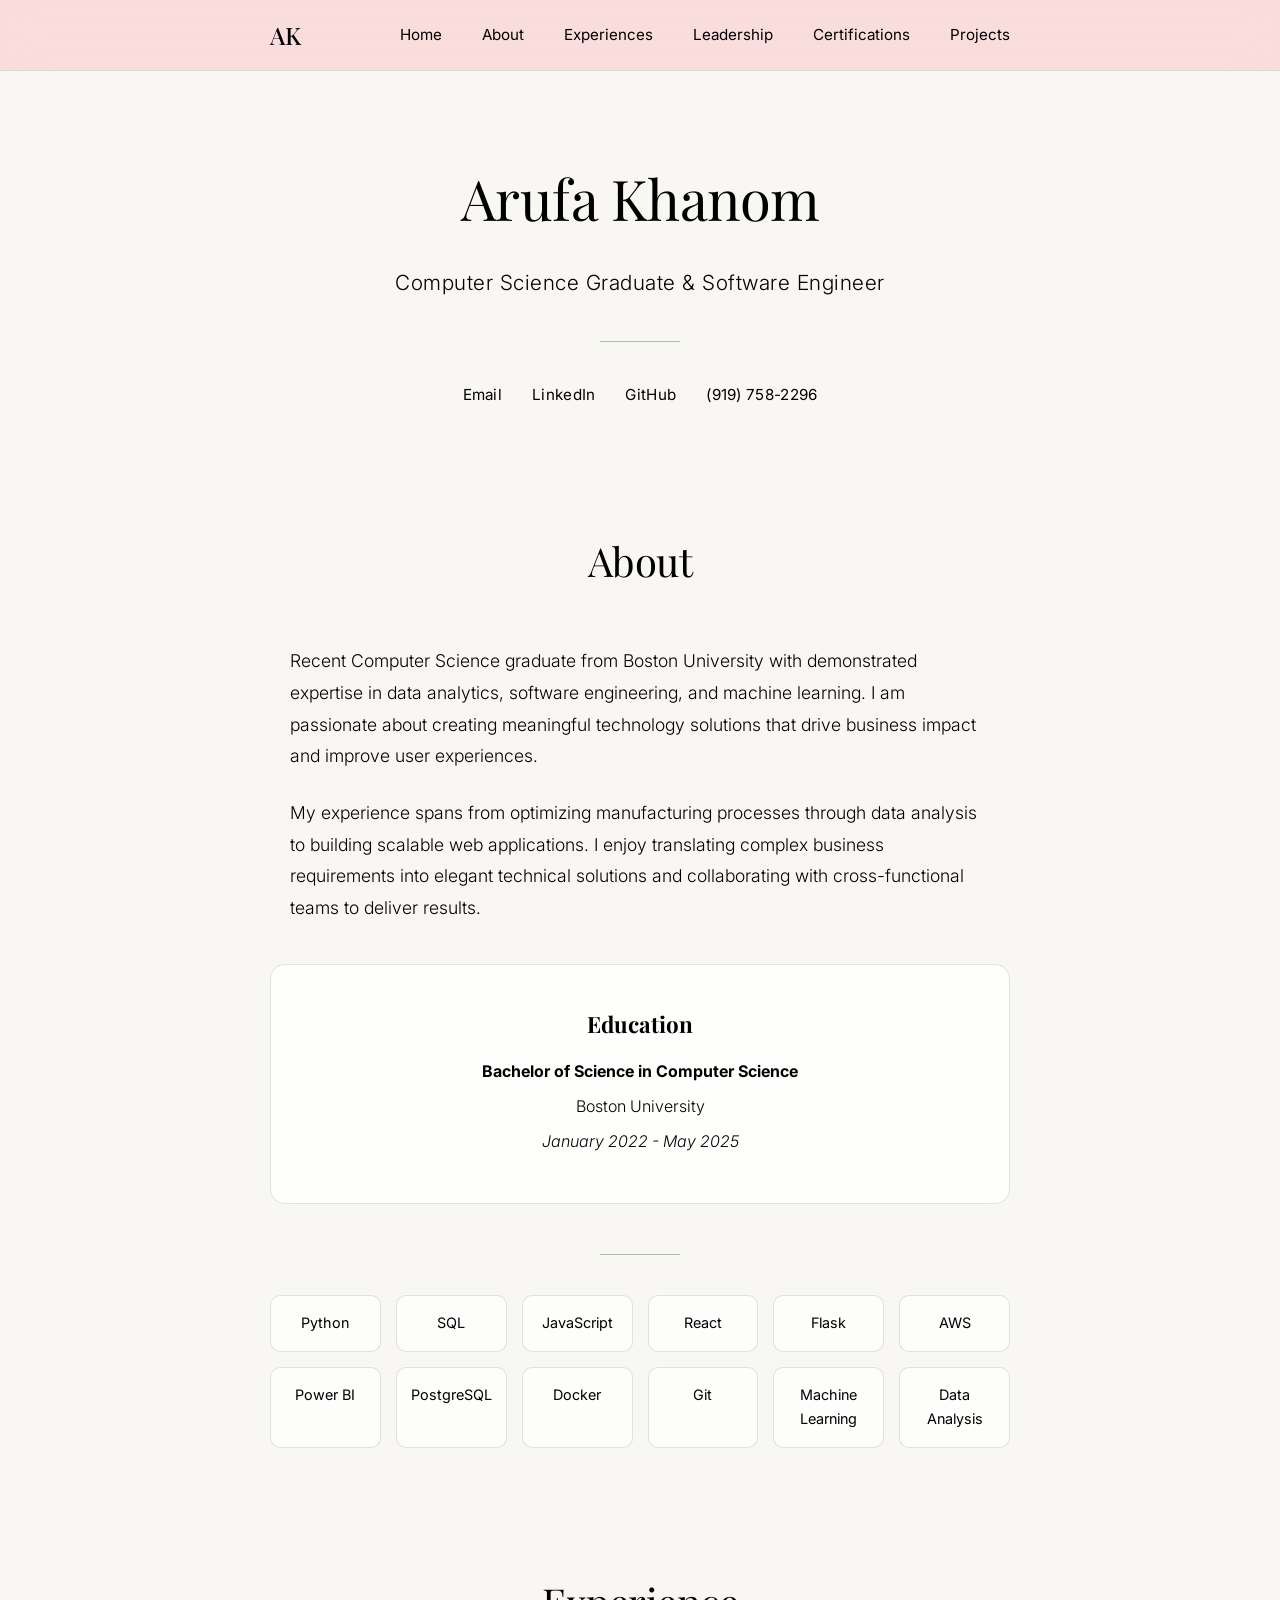
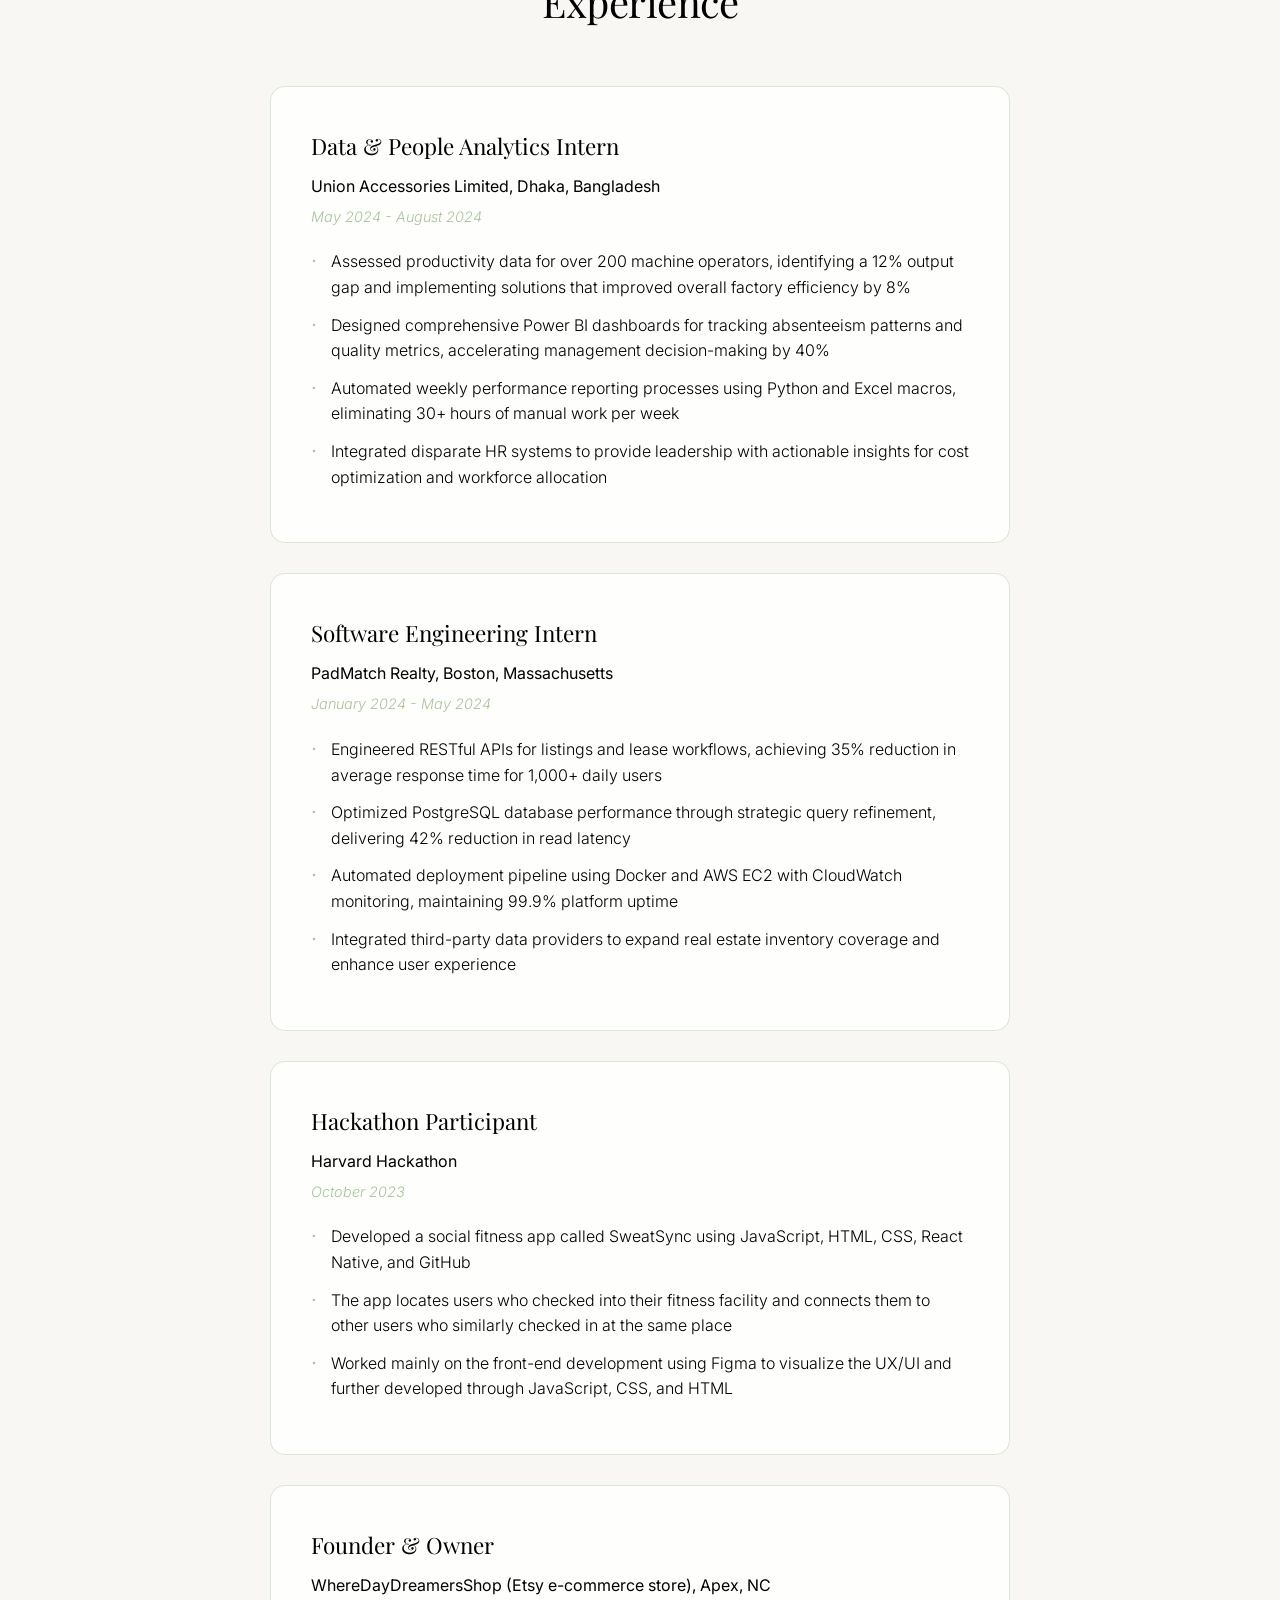
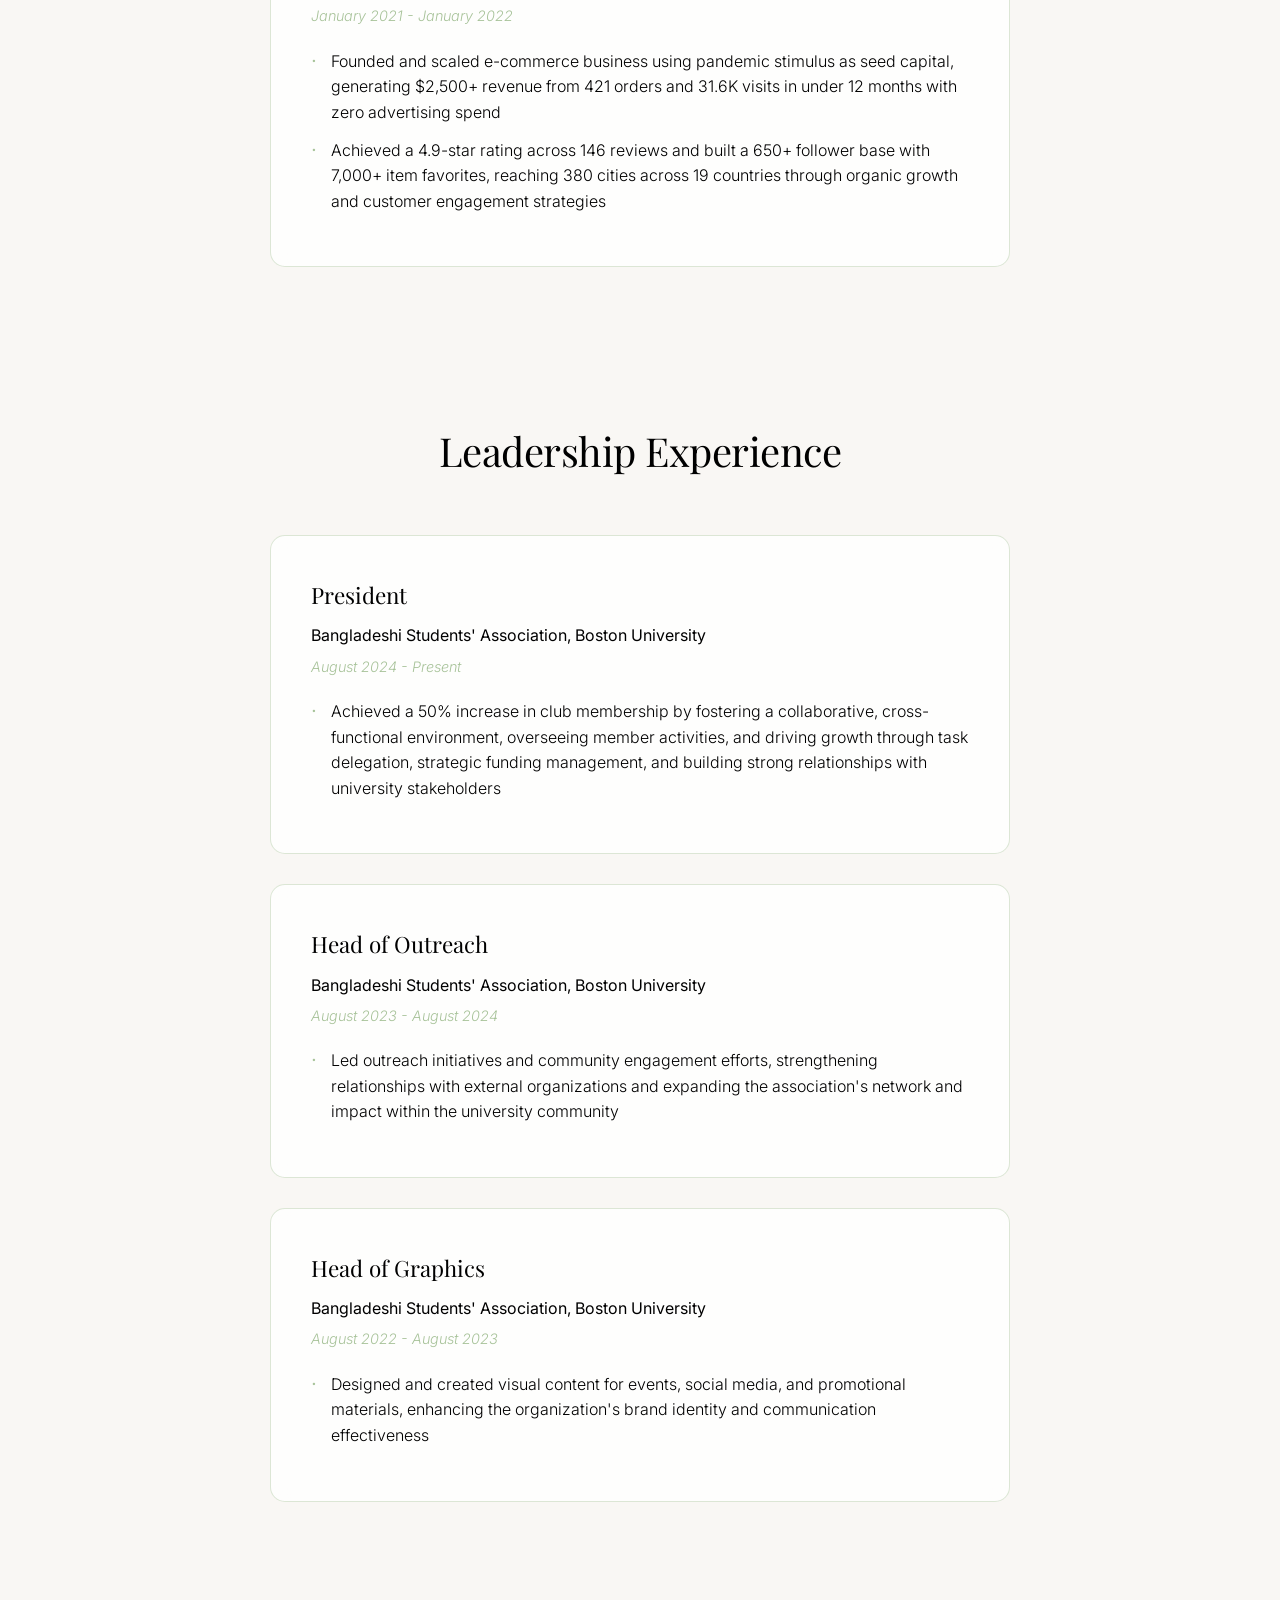
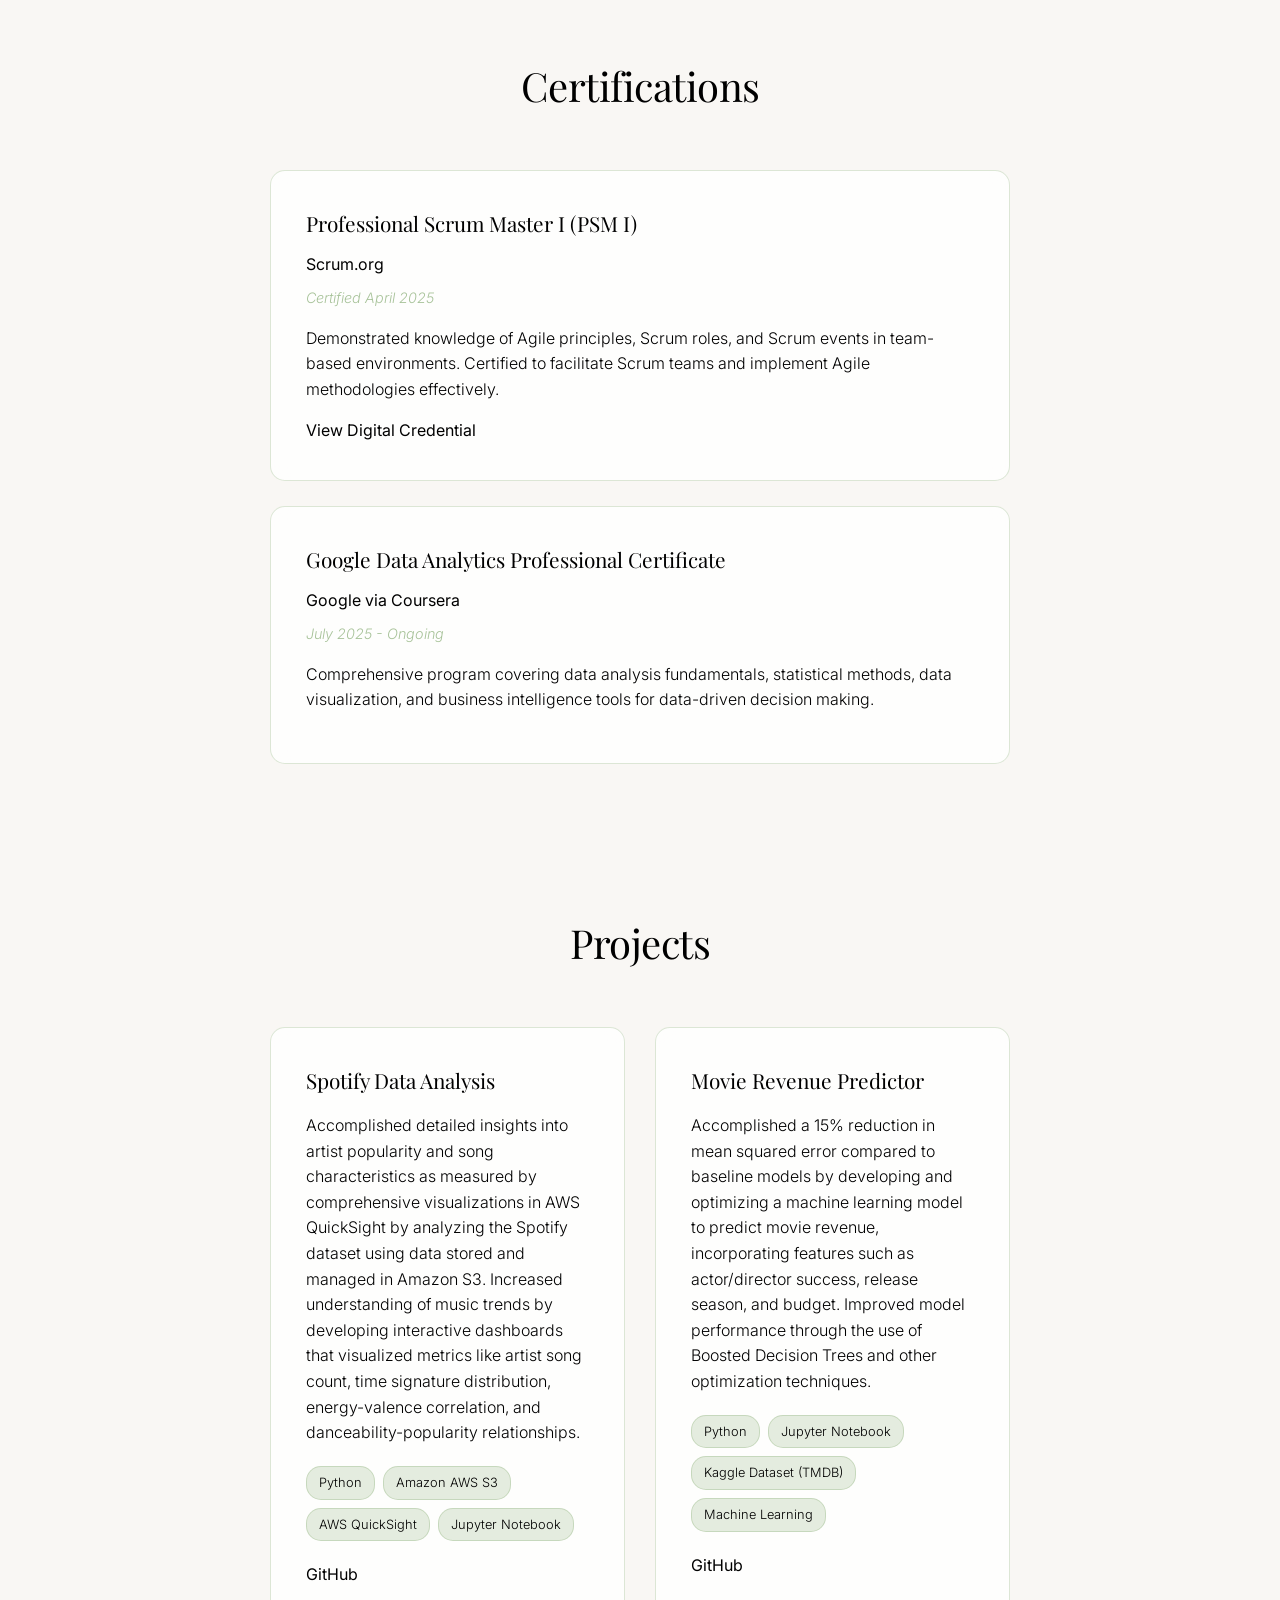
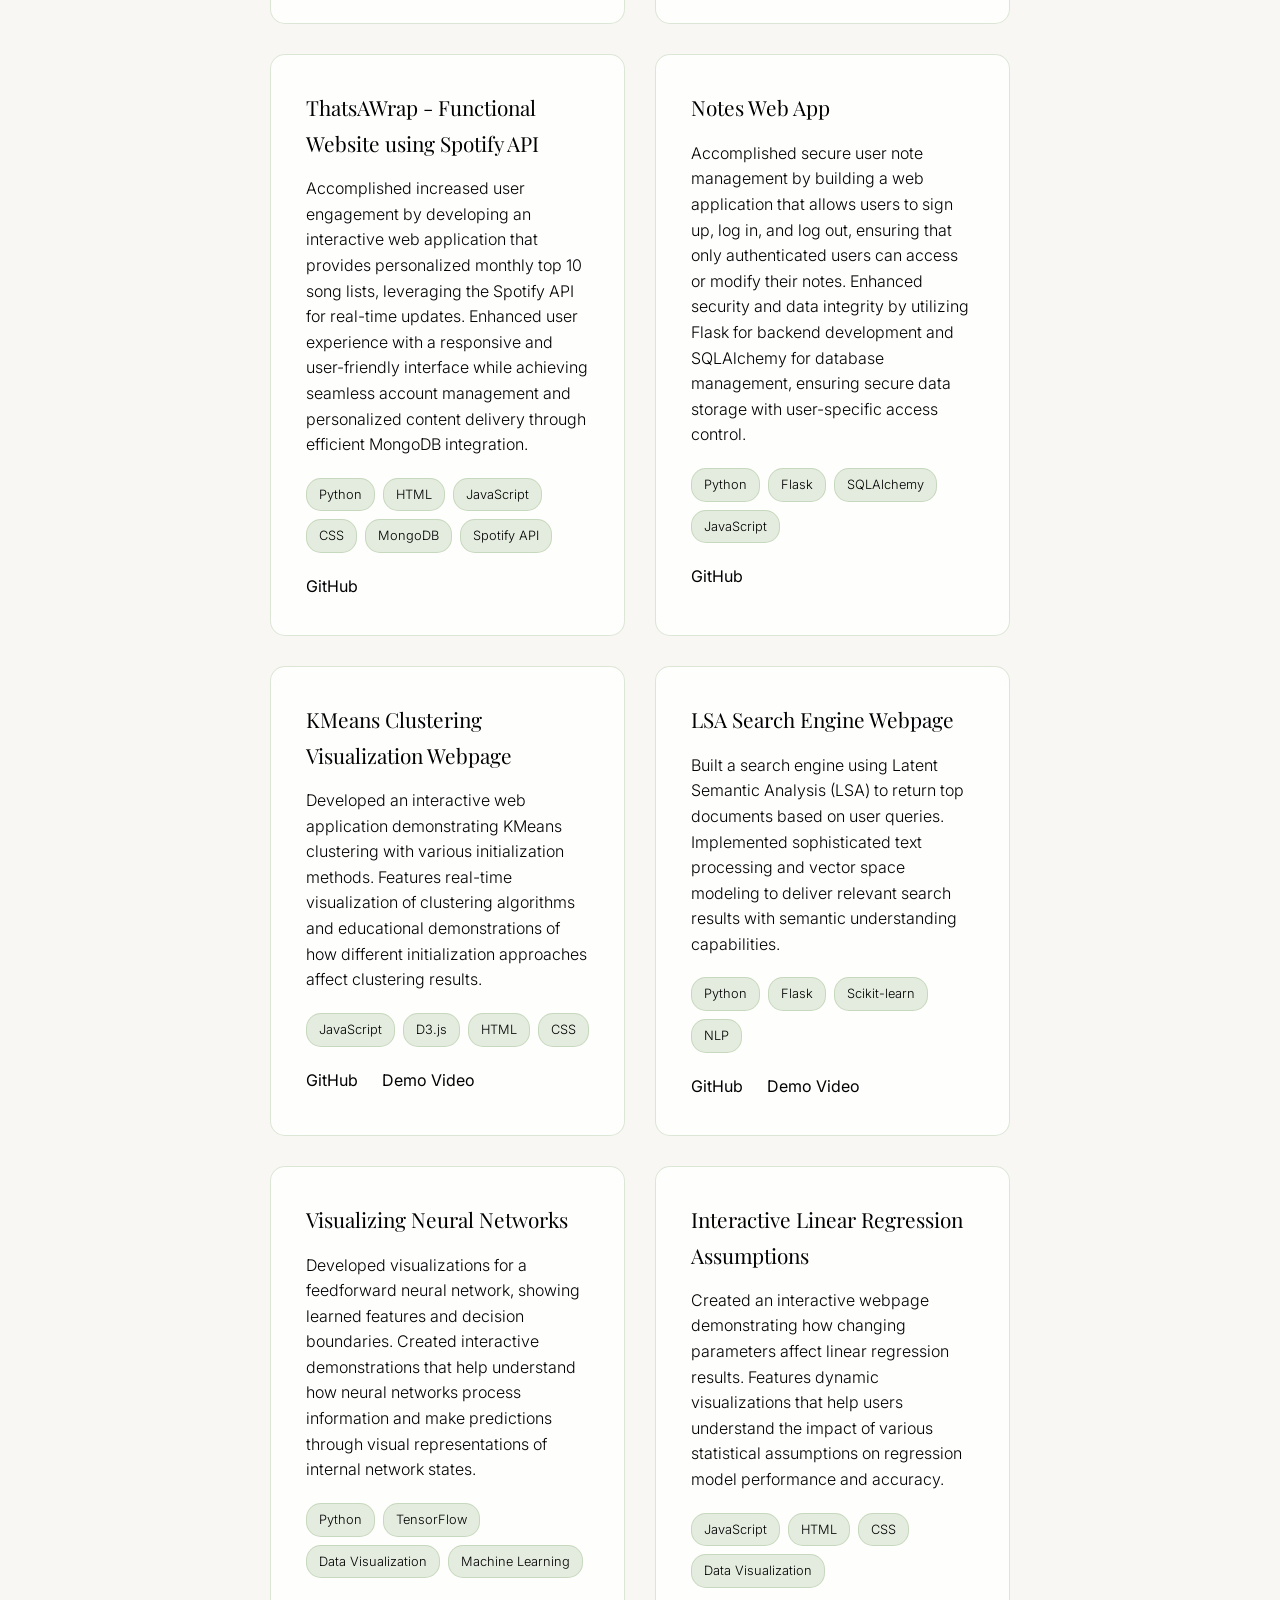
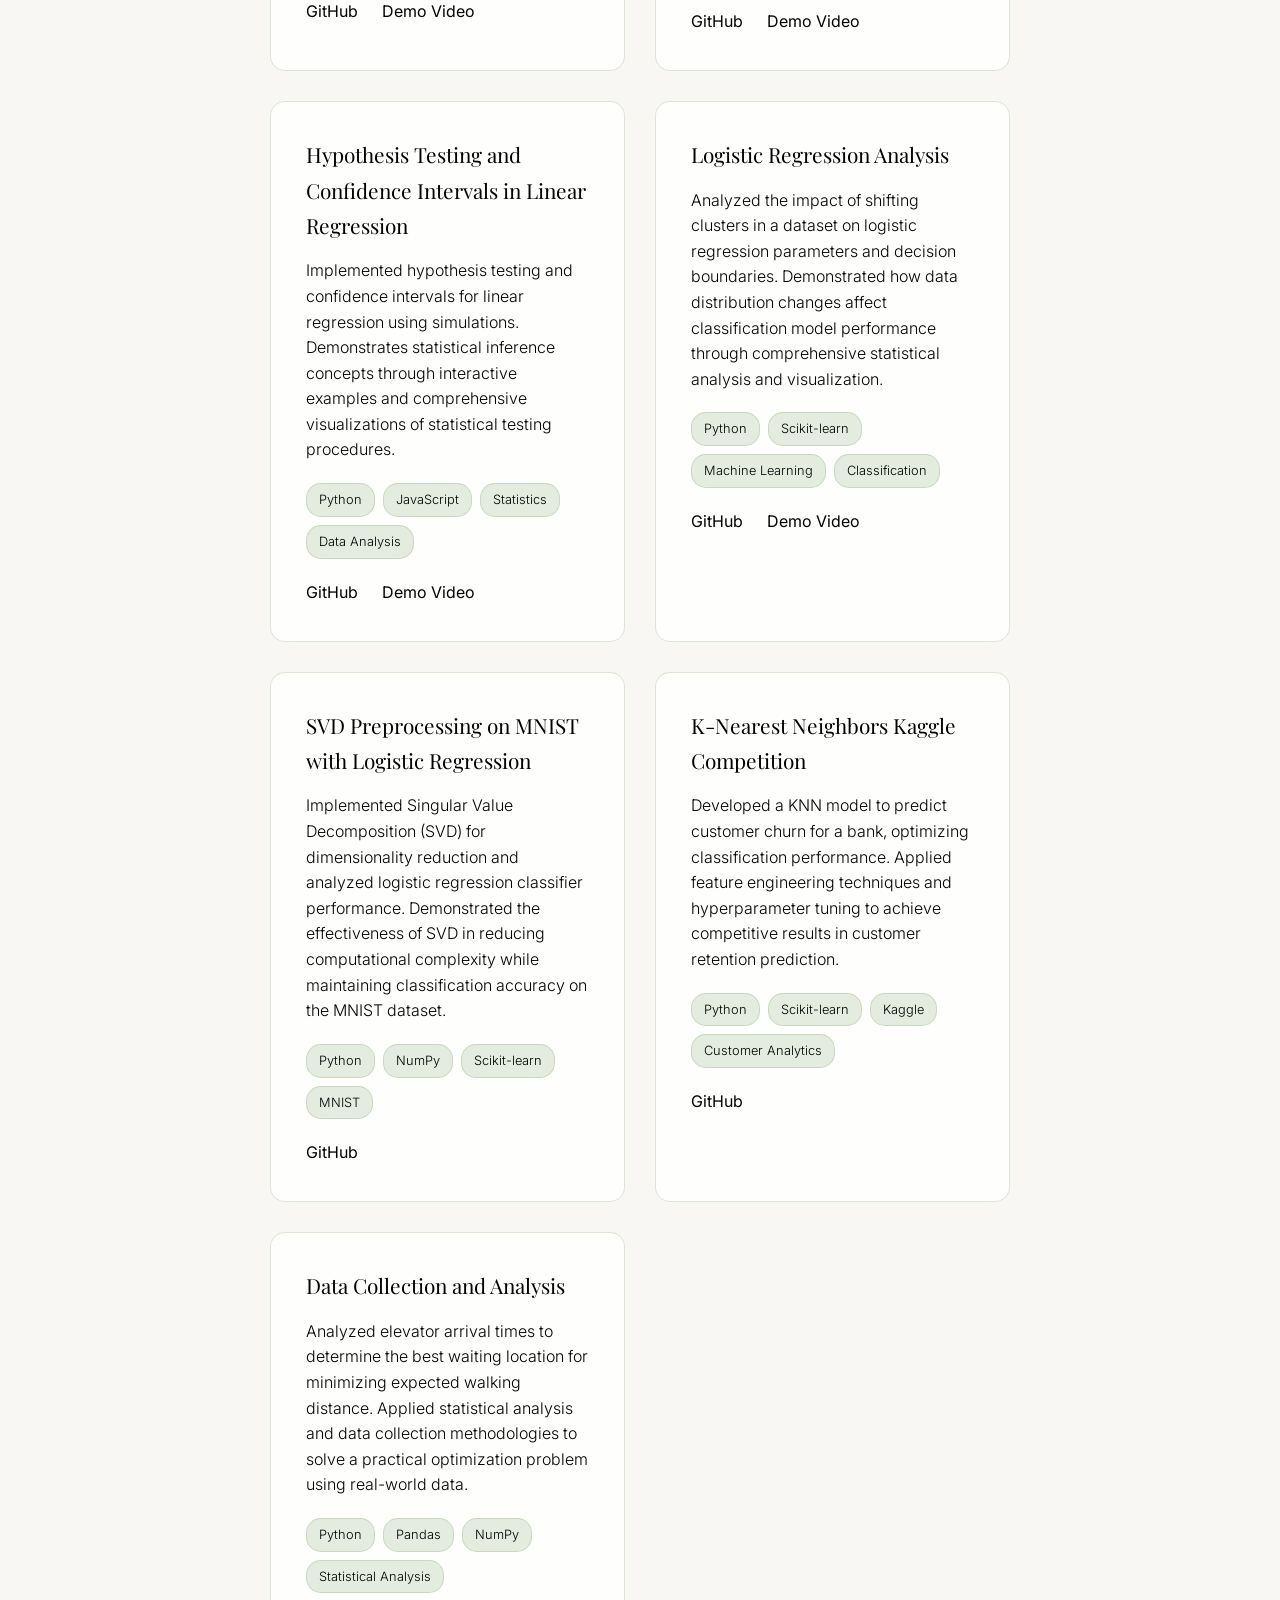
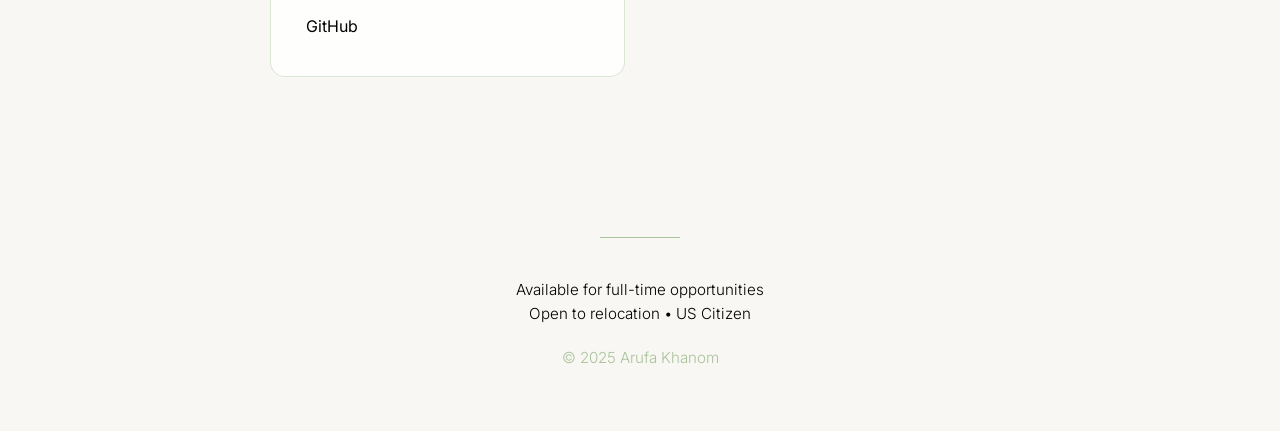
<file: index.html>
<!DOCTYPE html>
<html lang="en">
<head>
    <meta charset="UTF-8">
    <meta name="viewport" content="width=device-width, initial-scale=1.0">
    <title>Arufa Khanom - Portfolio</title>
    <link rel="preconnect" href="https://fonts.googleapis.com">
    <link rel="preconnect" href="https://fonts.gstatic.com" crossorigin>
    <link href="https://fonts.googleapis.com/css2?family=Playfair+Display:wght@400;500;600;700&family=Inter:wght@300;400;500;600&display=swap" rel="stylesheet">
    <link rel="stylesheet" href="styles.css">
</head>
<body>
    <!-- Navigation -->
    <nav class="navbar" id="navbar">
        <div class="nav-container">
            <a href="#home" class="nav-logo">AK</a>
            <ul class="nav-links" id="navLinks">
                <li><a href="#home">Home</a></li>
                <li><a href="#about">About</a></li>
                <li><a href="#experience">Experiences</a></li>
                <li><a href="#leadership">Leadership</a></li>
                <li><a href="#certifications">Certifications</a></li>
                <li><a href="#projects">Projects</a></li>
            </ul>
            <button class="mobile-menu-btn" id="mobileMenuBtn">
                <span></span>
                <span></span>
                <span></span>
            </button>
        </div>
    </nav>

    <!-- Header -->
    <header class="header" id="home">
        <div class="container">
            <h1>Arufa Khanom</h1>
            <p class="subtitle">Computer Science Graduate & Software Engineer</p>
            <div class="divider"></div>
            <div class="contact-info">
                <a href="mailto:arufakhanom@example.com">Email</a>
                <a href="https://linkedin.com/in/arufa-khanom">LinkedIn</a>
                <a href="https://github.com/arufak">GitHub</a>
                <a href="tel:919-758-2296">(919) 758-2296</a>
            </div>
        </div>
    </header>

    <!-- About Section -->
    <section class="section" id="about">
        <div class="container">
            <h2 class="section-title">About</h2>
            <div class="about-text">
                <p>Recent Computer Science graduate from Boston University with demonstrated expertise in data analytics, software engineering, and machine learning. I am passionate about creating meaningful technology solutions that drive business impact and improve user experiences.</p>
                
                <p>My experience spans from optimizing manufacturing processes through data analysis to building scalable web applications. I enjoy translating complex business requirements into elegant technical solutions and collaborating with cross-functional teams to deliver results.</p>
            </div>
            
            <div class="education-card">
                <h3>Education</h3>
                <p><strong>Bachelor of Science in Computer Science</strong></p>
                <p>Boston University</p>
                <p><em>January 2022 - May 2025</em></p>
            </div>

            <div class="skills-container">
                <div class="divider"></div>
                <div class="skills-grid">
                    <div class="skill-item">Python</div>
                    <div class="skill-item">SQL</div>
                    <div class="skill-item">JavaScript</div>
                    <div class="skill-item">React</div>
                    <div class="skill-item">Flask</div>
                    <div class="skill-item">AWS</div>
                    <div class="skill-item">Power BI</div>
                    <div class="skill-item">PostgreSQL</div>
                    <div class="skill-item">Docker</div>
                    <div class="skill-item">Git</div>
                    <div class="skill-item">Machine Learning</div>
                    <div class="skill-item">Data Analysis</div>
                </div>
            </div>
        </div>
    </section>

    <!-- Experience Section -->
    <section class="section" id="experience">
        <div class="container">
            <h2 class="section-title">Experience</h2>
            
            <div class="experience-item">
                <div class="experience-title">Data & People Analytics Intern</div>
                <div class="experience-company">Union Accessories Limited, Dhaka, Bangladesh</div>
                <div class="experience-period">May 2024 - August 2024</div>
                <ul class="experience-achievements">
                    <li>Assessed productivity data for over 200 machine operators, identifying a 12% output gap and implementing solutions that improved overall factory efficiency by 8%</li>
                    <li>Designed comprehensive Power BI dashboards for tracking absenteeism patterns and quality metrics, accelerating management decision-making by 40%</li>
                    <li>Automated weekly performance reporting processes using Python and Excel macros, eliminating 30+ hours of manual work per week</li>
                    <li>Integrated disparate HR systems to provide leadership with actionable insights for cost optimization and workforce allocation</li>
                </ul>
            </div>

            <div class="experience-item">
                <div class="experience-title">Software Engineering Intern</div>
                <div class="experience-company">PadMatch Realty, Boston, Massachusetts</div>
                <div class="experience-period">January 2024 - May 2024</div>
                <ul class="experience-achievements">
                    <li>Engineered RESTful APIs for listings and lease workflows, achieving 35% reduction in average response time for 1,000+ daily users</li>
                    <li>Optimized PostgreSQL database performance through strategic query refinement, delivering 42% reduction in read latency</li>
                    <li>Automated deployment pipeline using Docker and AWS EC2 with CloudWatch monitoring, maintaining 99.9% platform uptime</li>
                    <li>Integrated third-party data providers to expand real estate inventory coverage and enhance user experience</li>
                </ul>
            </div>


            <div class="experience-item">
                <div class="experience-title">Hackathon Participant</div>
                <div class="experience-company">Harvard Hackathon</div>
                <div class="experience-period">October 2023</div>
                <ul class="experience-achievements">
                    <li>Developed a social fitness app called SweatSync using JavaScript, HTML, CSS, React Native, and GitHub</li>
                    <li>The app locates users who checked into their fitness facility and connects them to other users who similarly checked in at the same place</li>
                    <li>Worked mainly on the front-end development using Figma to visualize the UX/UI and further developed through JavaScript, CSS, and HTML</li>
                </ul>
            </div>

            <div class="experience-item">
                <div class="experience-title">Founder & Owner</div>
                <div class="experience-company">WhereDayDreamersShop (Etsy e-commerce store), Apex, NC</div>
                <div class="experience-period">January 2021 - January 2022</div>
                <ul class="experience-achievements">
                    <li>Founded and scaled e-commerce business using pandemic stimulus as seed capital, generating $2,500+ revenue from 421 orders and 31.6K visits in under 12 months with zero advertising spend</li>
                    <li>Achieved a 4.9-star rating across 146 reviews and built a 650+ follower base with 7,000+ item favorites, reaching 380 cities across 19 countries through organic growth and customer engagement strategies</li>
                </ul>
            </div>
        </div>
    </section>

    <!-- Leadership Section -->
    <section class="section" id="leadership">
        <div class="container">
            <h2 class="section-title">Leadership Experience</h2>
            
            <div class="experience-item">
                <div class="experience-title">President</div>
                <div class="experience-company">Bangladeshi Students' Association, Boston University</div>
                <div class="experience-period">August 2024 - Present</div>
                <ul class="experience-achievements">
                    <li>Achieved a 50% increase in club membership by fostering a collaborative, cross-functional environment, overseeing member activities, and driving growth through task delegation, strategic funding management, and building strong relationships with university stakeholders</li>
                </ul>
            </div>

            <div class="experience-item">
                <div class="experience-title">Head of Outreach</div>
                <div class="experience-company">Bangladeshi Students' Association, Boston University</div>
                <div class="experience-period">August 2023 - August 2024</div>
                <ul class="experience-achievements">
                    <li>Led outreach initiatives and community engagement efforts, strengthening relationships with external organizations and expanding the association's network and impact within the university community</li>
                </ul>
            </div>

            <div class="experience-item">
                <div class="experience-title">Head of Graphics</div>
                <div class="experience-company">Bangladeshi Students' Association, Boston University</div>
                <div class="experience-period">August 2022 - August 2023</div>
                <ul class="experience-achievements">
                    <li>Designed and created visual content for events, social media, and promotional materials, enhancing the organization's brand identity and communication effectiveness</li>
                </ul>
            </div>

        </div>
    </section>

    <!-- Certifications Section -->
    <section class="section" id="certifications">
        <div class="container">
            <h2 class="section-title">Certifications</h2>
            
            <div class="cert-item">
                <div class="cert-title">Professional Scrum Master I (PSM I)</div>
                <div class="cert-issuer">Scrum.org</div>
                <div class="cert-date">Certified April 2025</div>
                <div class="cert-description">
                    Demonstrated knowledge of Agile principles, Scrum roles, and Scrum events in team-based environments. 
                    Certified to facilitate Scrum teams and implement Agile methodologies effectively.
                </div>
                <div class="cert-link">
                    <a href="https://www.credly.com/badges/42eaf0ae-233e-4052-bc01-c1abb272be0c/public_url" target="_blank">View Digital Credential</a>
                </div>
            </div>

            <div class="cert-item">
                <div class="cert-title">Google Data Analytics Professional Certificate</div>
                <div class="cert-issuer">Google via Coursera</div>
                <div class="cert-date">July 2025 - Ongoing</div>
                <div class="cert-description">
                    Comprehensive program covering data analysis fundamentals, statistical methods, data visualization, 
                    and business intelligence tools for data-driven decision making.
                </div>
            </div>
        </div>
    </section>

    <!-- Projects Section -->
    <section class="section" id="projects">
        <div class="container">
            <h2 class="section-title">Projects</h2>
            <div class="projects-grid">
                
                <div class="project-card">
                    <div class="project-title">Spotify Data Analysis</div>
                    <div class="project-description">
                        Accomplished detailed insights into artist popularity and song characteristics as measured by comprehensive visualizations in AWS QuickSight by analyzing the Spotify dataset using data stored and managed in Amazon S3. Increased understanding of music trends by developing interactive dashboards that visualized metrics like artist song count, time signature distribution, energy-valence correlation, and danceability-popularity relationships.
                    </div>
                    <div class="project-tags">
                        <span class="project-tag">Python</span>
                        <span class="project-tag">Amazon AWS S3</span>
                        <span class="project-tag">AWS QuickSight</span>
                        <span class="project-tag">Jupyter Notebook</span>
                    </div>
                    <div class="project-links">
                        <a href="https://github.com/arufak/Spotify-Data-Analysis" target="_blank">GitHub</a>
                    </div>
                </div>

                <div class="project-card">
                    <div class="project-title">Movie Revenue Predictor</div>
                    <div class="project-description">
                        Accomplished a 15% reduction in mean squared error compared to baseline models by developing and optimizing a machine learning model to predict movie revenue, incorporating features such as actor/director success, release season, and budget. Improved model performance through the use of Boosted Decision Trees and other optimization techniques.
                    </div>
                    <div class="project-tags">
                        <span class="project-tag">Python</span>
                        <span class="project-tag">Jupyter Notebook</span>
                        <span class="project-tag">Kaggle Dataset (TMDB)</span>
                        <span class="project-tag">Machine Learning</span>
                    </div>
                    <div class="project-links">
                        <a href="https://github.com/arufak/PredictingMovieRevenue" target="_blank">GitHub</a>
                    </div>
                </div>

                <div class="project-card">
                    <div class="project-title">ThatsAWrap - Functional Website using Spotify API</div>
                    <div class="project-description">
                        Accomplished increased user engagement by developing an interactive web application that provides personalized monthly top 10 song lists, leveraging the Spotify API for real-time updates. Enhanced user experience with a responsive and user-friendly interface while achieving seamless account management and personalized content delivery through efficient MongoDB integration.
                    </div>
                    <div class="project-tags">
                        <span class="project-tag">Python</span>
                        <span class="project-tag">HTML</span>
                        <span class="project-tag">JavaScript</span>
                        <span class="project-tag">CSS</span>
                        <span class="project-tag">MongoDB</span>
                        <span class="project-tag">Spotify API</span>
                    </div>
                    <div class="project-links">
                        <a href="https://github.com/arufak/ThatsAWrap" target="_blank">GitHub</a>
                    </div>
                </div>

                <div class="project-card">
                    <div class="project-title">Notes Web App</div>
                    <div class="project-description">
                        Accomplished secure user note management by building a web application that allows users to sign up, log in, and log out, ensuring that only authenticated users can access or modify their notes. Enhanced security and data integrity by utilizing Flask for backend development and SQLAlchemy for database management, ensuring secure data storage with user-specific access control.
                    </div>
                    <div class="project-tags">
                        <span class="project-tag">Python</span>
                        <span class="project-tag">Flask</span>
                        <span class="project-tag">SQLAlchemy</span>
                        <span class="project-tag">JavaScript</span>
                    </div>
                    <div class="project-links">
                        <a href="https://github.com/arufak/Flask-Web-App" target="_blank">GitHub</a>
                    </div>
                </div>

                <div class="project-card">
                    <div class="project-title">KMeans Clustering Visualization Webpage</div>
                    <div class="project-description">
                        Developed an interactive web application demonstrating KMeans clustering with various initialization methods. Features real-time visualization of clustering algorithms and educational demonstrations of how different initialization approaches affect clustering results.
                    </div>
                    <div class="project-tags">
                        <span class="project-tag">JavaScript</span>
                        <span class="project-tag">D3.js</span>
                        <span class="project-tag">HTML</span>
                        <span class="project-tag">CSS</span>
                    </div>
                    <div class="project-links">
                        <a href="https://github.com/arufak/KMeans-Clustering-Visualization-Webpage" target="_blank">GitHub</a>
                        <a href="https://www.youtube.com/embed/8xeO67lMb80" target="_blank">Demo Video</a>
                    </div>
                </div>

                <div class="project-card">
                    <div class="project-title">LSA Search Engine Webpage</div>
                    <div class="project-description">
                        Built a search engine using Latent Semantic Analysis (LSA) to return top documents based on user queries. Implemented sophisticated text processing and vector space modeling to deliver relevant search results with semantic understanding capabilities.
                    </div>
                    <div class="project-tags">
                        <span class="project-tag">Python</span>
                        <span class="project-tag">Flask</span>
                        <span class="project-tag">Scikit-learn</span>
                        <span class="project-tag">NLP</span>
                    </div>
                    <div class="project-links">
                        <a href="https://github.com/arufak/LSA-Search-Engine-Webpage" target="_blank">GitHub</a>
                        <a href="https://www.youtube.com/embed/dU5MDuAs3Sg" target="_blank">Demo Video</a>
                    </div>
                </div>

                <div class="project-card">
                    <div class="project-title">Visualizing Neural Networks</div>
                    <div class="project-description">
                        Developed visualizations for a feedforward neural network, showing learned features and decision boundaries. Created interactive demonstrations that help understand how neural networks process information and make predictions through visual representations of internal network states.
                    </div>
                    <div class="project-tags">
                        <span class="project-tag">Python</span>
                        <span class="project-tag">TensorFlow</span>
                        <span class="project-tag">Data Visualization</span>
                        <span class="project-tag">Machine Learning</span>
                    </div>
                    <div class="project-links">
                        <a href="https://github.com/arufak/Visualizing-Neural-Networks" target="_blank">GitHub</a>
                        <a href="https://www.youtube.com/embed/2e3nxq7Mi2E" target="_blank">Demo Video</a>
                    </div>
                </div>

                <div class="project-card">
                    <div class="project-title">Interactive Linear Regression Assumptions</div>
                    <div class="project-description">
                        Created an interactive webpage demonstrating how changing parameters affect linear regression results. Features dynamic visualizations that help users understand the impact of various statistical assumptions on regression model performance and accuracy.
                    </div>
                    <div class="project-tags">
                        <span class="project-tag">JavaScript</span>
                        <span class="project-tag">HTML</span>
                        <span class="project-tag">CSS</span>
                        <span class="project-tag">Data Visualization</span>
                    </div>
                    <div class="project-links">
                        <a href="https://github.com/arufak/Interactive-Linear-Regression-Assumptions" target="_blank">GitHub</a>
                        <a href="https://www.youtube.com/embed/_wO4dV9mmY0" target="_blank">Demo Video</a>
                    </div>
                </div>

                <div class="project-card">
                    <div class="project-title">Hypothesis Testing and Confidence Intervals in Linear Regression</div>
                    <div class="project-description">
                        Implemented hypothesis testing and confidence intervals for linear regression using simulations. Demonstrates statistical inference concepts through interactive examples and comprehensive visualizations of statistical testing procedures.
                    </div>
                    <div class="project-tags">
                        <span class="project-tag">Python</span>
                        <span class="project-tag">JavaScript</span>
                        <span class="project-tag">Statistics</span>
                        <span class="project-tag">Data Analysis</span>
                    </div>
                    <div class="project-links">
                        <a href="https://github.com/arufak/Hypothesis-Testing-and-Confidence-Intervals-in-Linear-Regression" target="_blank">GitHub</a>
                        <a href="https://www.youtube.com/embed/kr79saCvyaY" target="_blank">Demo Video</a>
                    </div>
                </div>

                <div class="project-card">
                    <div class="project-title">Logistic Regression Analysis</div>
                    <div class="project-description">
                        Analyzed the impact of shifting clusters in a dataset on logistic regression parameters and decision boundaries. Demonstrated how data distribution changes affect classification model performance through comprehensive statistical analysis and visualization.
                    </div>
                    <div class="project-tags">
                        <span class="project-tag">Python</span>
                        <span class="project-tag">Scikit-learn</span>
                        <span class="project-tag">Machine Learning</span>
                        <span class="project-tag">Classification</span>
                    </div>
                    <div class="project-links">
                        <a href="https://github.com/arufak/Logistic-Regression" target="_blank">GitHub</a>
                        <a href="https://www.youtube.com/embed/pLH4UfoA3pU" target="_blank">Demo Video</a>
                    </div>
                </div>

                <div class="project-card">
                    <div class="project-title">SVD Preprocessing on MNIST with Logistic Regression</div>
                    <div class="project-description">
                        Implemented Singular Value Decomposition (SVD) for dimensionality reduction and analyzed logistic regression classifier performance. Demonstrated the effectiveness of SVD in reducing computational complexity while maintaining classification accuracy on the MNIST dataset.
                    </div>
                    <div class="project-tags">
                        <span class="project-tag">Python</span>
                        <span class="project-tag">NumPy</span>
                        <span class="project-tag">Scikit-learn</span>
                        <span class="project-tag">MNIST</span>
                    </div>
                    <div class="project-links">
                        <a href="https://github.com/arufak/SVD-Preprocessing-on-MNIST-with-Logistic-Regression" target="_blank">GitHub</a>
                    </div>
                </div>

                <div class="project-card">
                    <div class="project-title">K-Nearest Neighbors Kaggle Competition</div>
                    <div class="project-description">
                        Developed a KNN model to predict customer churn for a bank, optimizing classification performance. Applied feature engineering techniques and hyperparameter tuning to achieve competitive results in customer retention prediction.
                    </div>
                    <div class="project-tags">
                        <span class="project-tag">Python</span>
                        <span class="project-tag">Scikit-learn</span>
                        <span class="project-tag">Kaggle</span>
                        <span class="project-tag">Customer Analytics</span>
                    </div>
                    <div class="project-links">
                        <a href="https://github.com/arufak/K-Nearest-Neighbors-Kaggle-Competition" target="_blank">GitHub</a>
                    </div>
                </div>

                <div class="project-card">
                    <div class="project-title">Data Collection and Analysis</div>
                    <div class="project-description">
                        Analyzed elevator arrival times to determine the best waiting location for minimizing expected walking distance. Applied statistical analysis and data collection methodologies to solve a practical optimization problem using real-world data.
                    </div>
                    <div class="project-tags">
                        <span class="project-tag">Python</span>
                        <span class="project-tag">Pandas</span>
                        <span class="project-tag">NumPy</span>
                        <span class="project-tag">Statistical Analysis</span>
                    </div>
                    <div class="project-links">
                        <a href="https://github.com/arufak/data-collection-and-analysis" target="_blank">GitHub</a>
                    </div>
                </div>

            </div>
        </div>
    </section>

    <!-- Footer -->
    <footer class="footer">
        <div class="container">
            <div class="divider"></div>
            <p class="footer-text">
                Available for full-time opportunities<br>
                Open to relocation • US Citizen
            </p>
            <p class="footer-text" style="margin-top: 20px; color: #a8c39a;">
                &copy; 2025 Arufa Khanom
            </p>
        </div>
    </footer>

    <script src="script.js"></script>
</body>

</html>
</file>
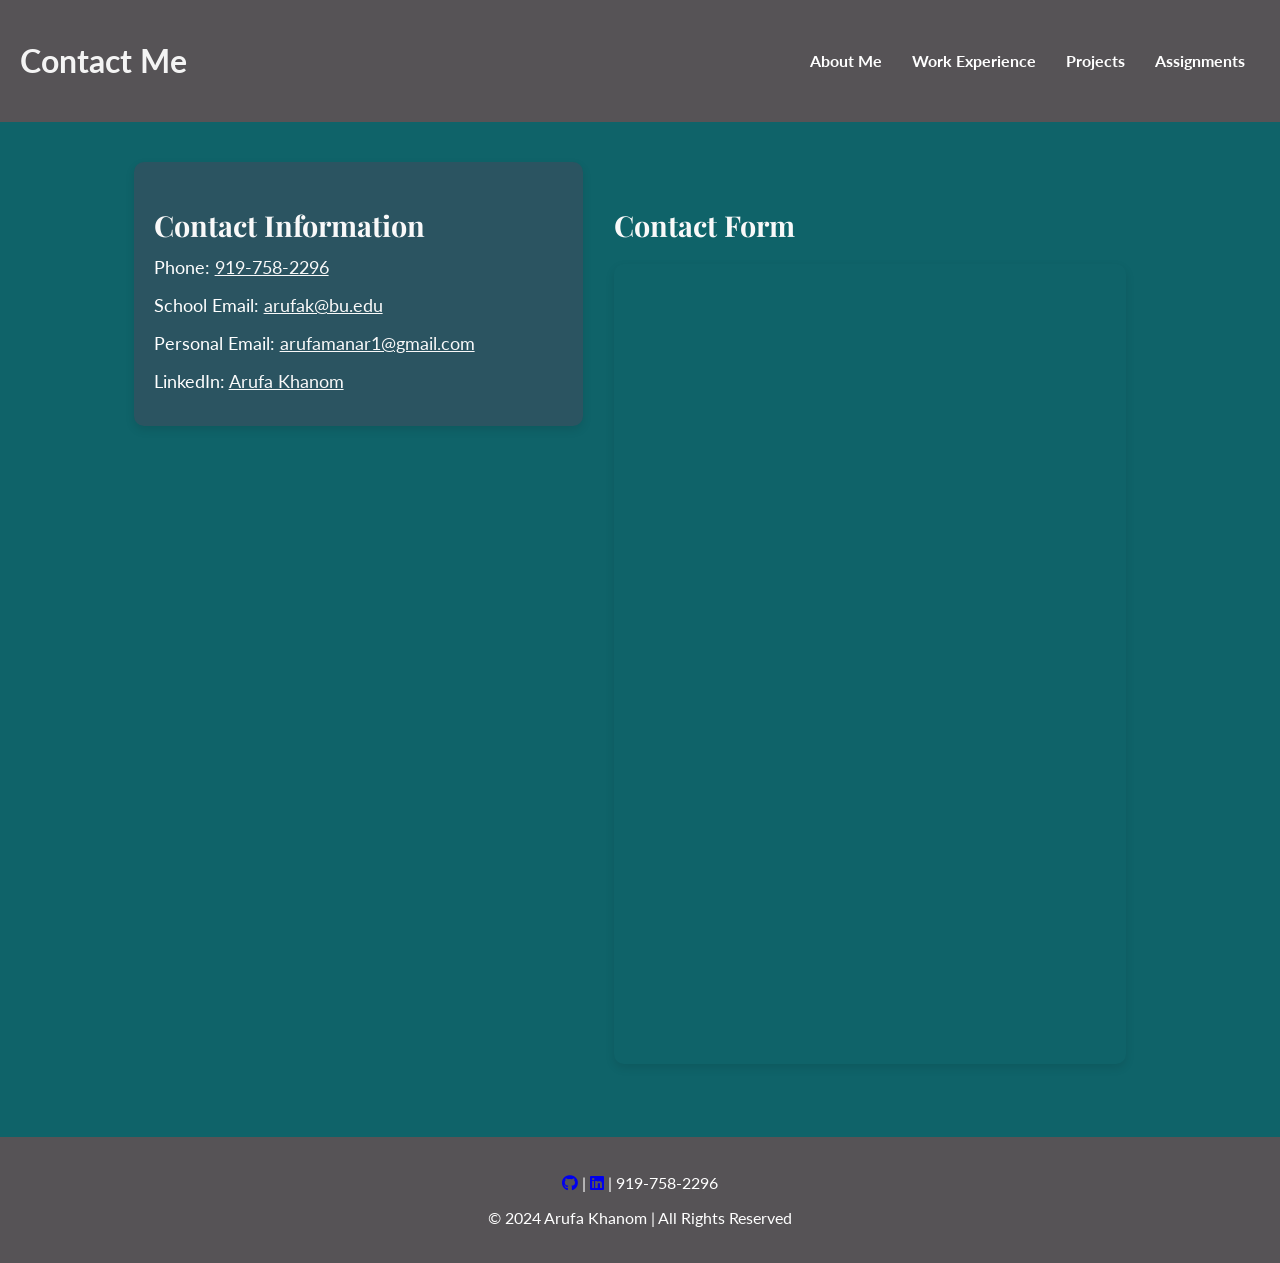
<file: contact.html>
<!DOCTYPE html>
<html lang="en">
<head>
    <meta charset="UTF-8">
    <meta name="viewport" content="width=device-width, initial-scale=1.0">
    <title>Contact - Arufa Khanom</title>
    <link rel="stylesheet" href="style.css">
    <link rel="stylesheet" href="https://cdnjs.cloudflare.com/ajax/libs/font-awesome/6.0.0-beta3/css/all.min.css">
</head>
<body>
    <header>
        <h1>Contact Me</h1>
        <nav>
            <a href="index.html">About Me</a>
            <a href="work-experience.html">Work Experience</a>
            <a href="projects.html">Projects</a>
            <a href="assignments.html">Assignments</a>
        </nav>
    </header>
    <main class="contact-main">
        <section class="contact-info">
            <h2>Contact Information</h2>
            <p>Phone: <a href="tel:9197582296">919-758-2296</a></p>
            <p>School Email: <a href="mailto:arufak@bu.edu">arufak@bu.edu</a></p>
            <p>Personal Email: <a href="mailto:arufamanar1@gmail.com">arufamanar1@gmail.com</a></p>
            <p>LinkedIn: <a href="https://www.linkedin.com/in/arufa-khanom/" target="_blank">Arufa Khanom</a></p>
        </section>

        <section class="contact-form">
            <h2>Contact Form</h2>
            <!-- Replace the iframe src URL with the one generated by Google Forms -->
            <iframe class="google-form" src="https://forms.gle/pQ6ymcqJ6uqY11sy6" width="640" height="800" frameborder="0" marginheight="0" marginwidth="0">Loading…</iframe>
        </section>
    </main>

    <footer>
        <p>
            <a href="https://github.com/arufak" target="_blank"><i class="fab fa-github"></i></a> |
            <a href="https://www.linkedin.com/in/arufa-khanom/" target="_blank"><i class="fab fa-linkedin"></i></a> |
            919-758-2296
        </p>
        <p>&copy; 2024 Arufa Khanom | All Rights Reserved</p>
    </footer>
</body>
</html>
</file>
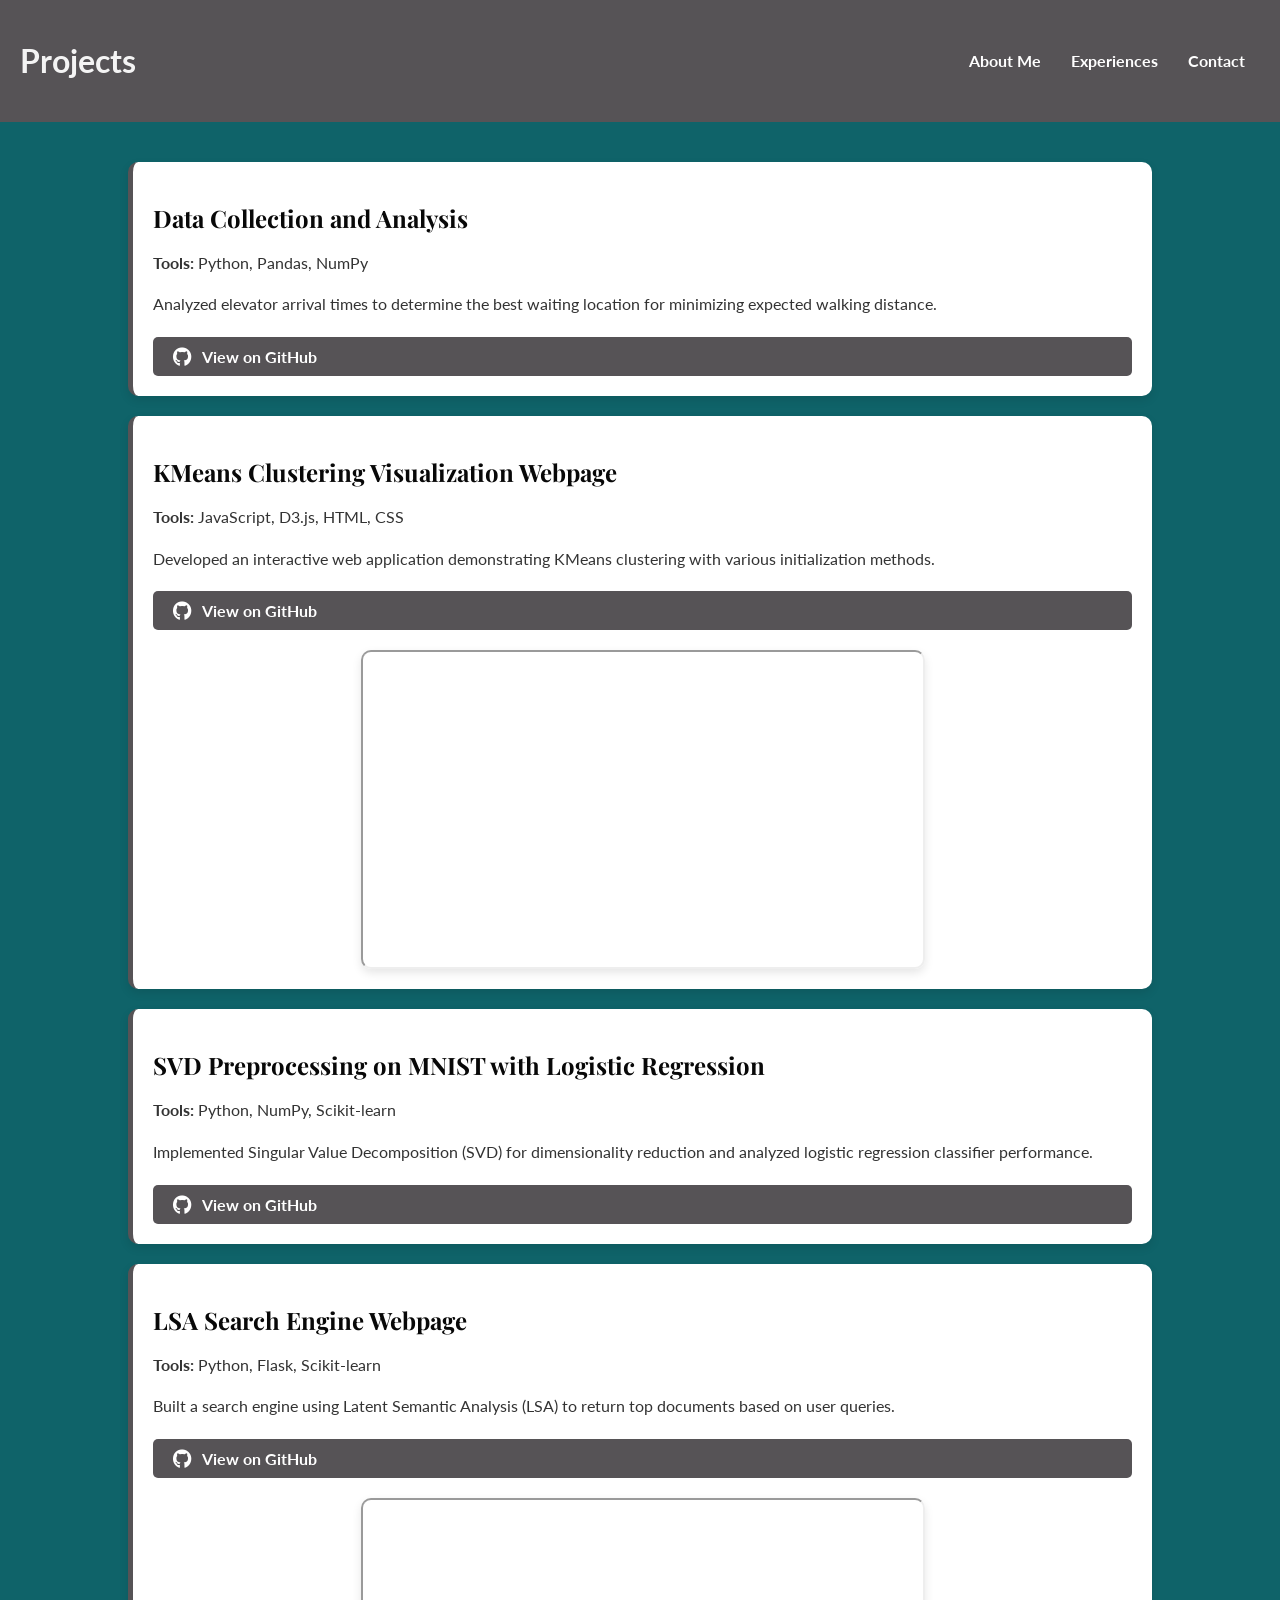
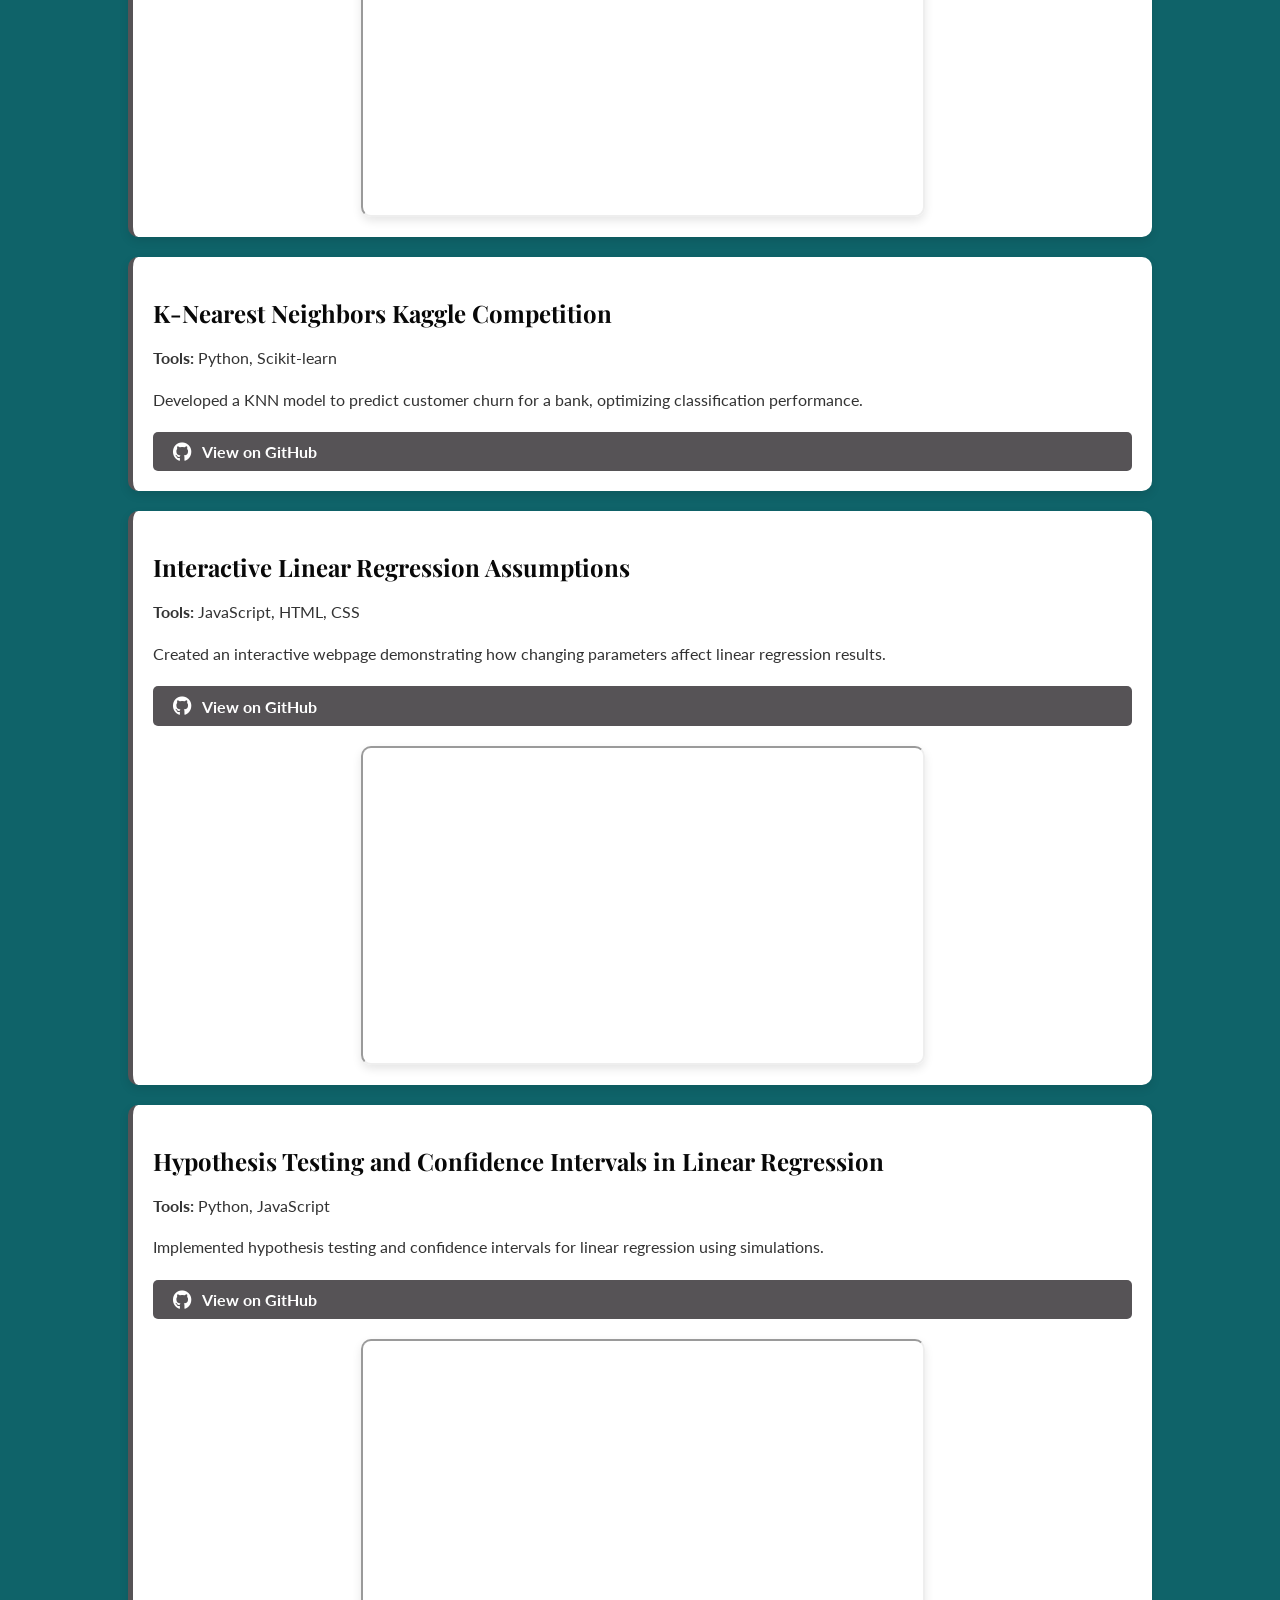
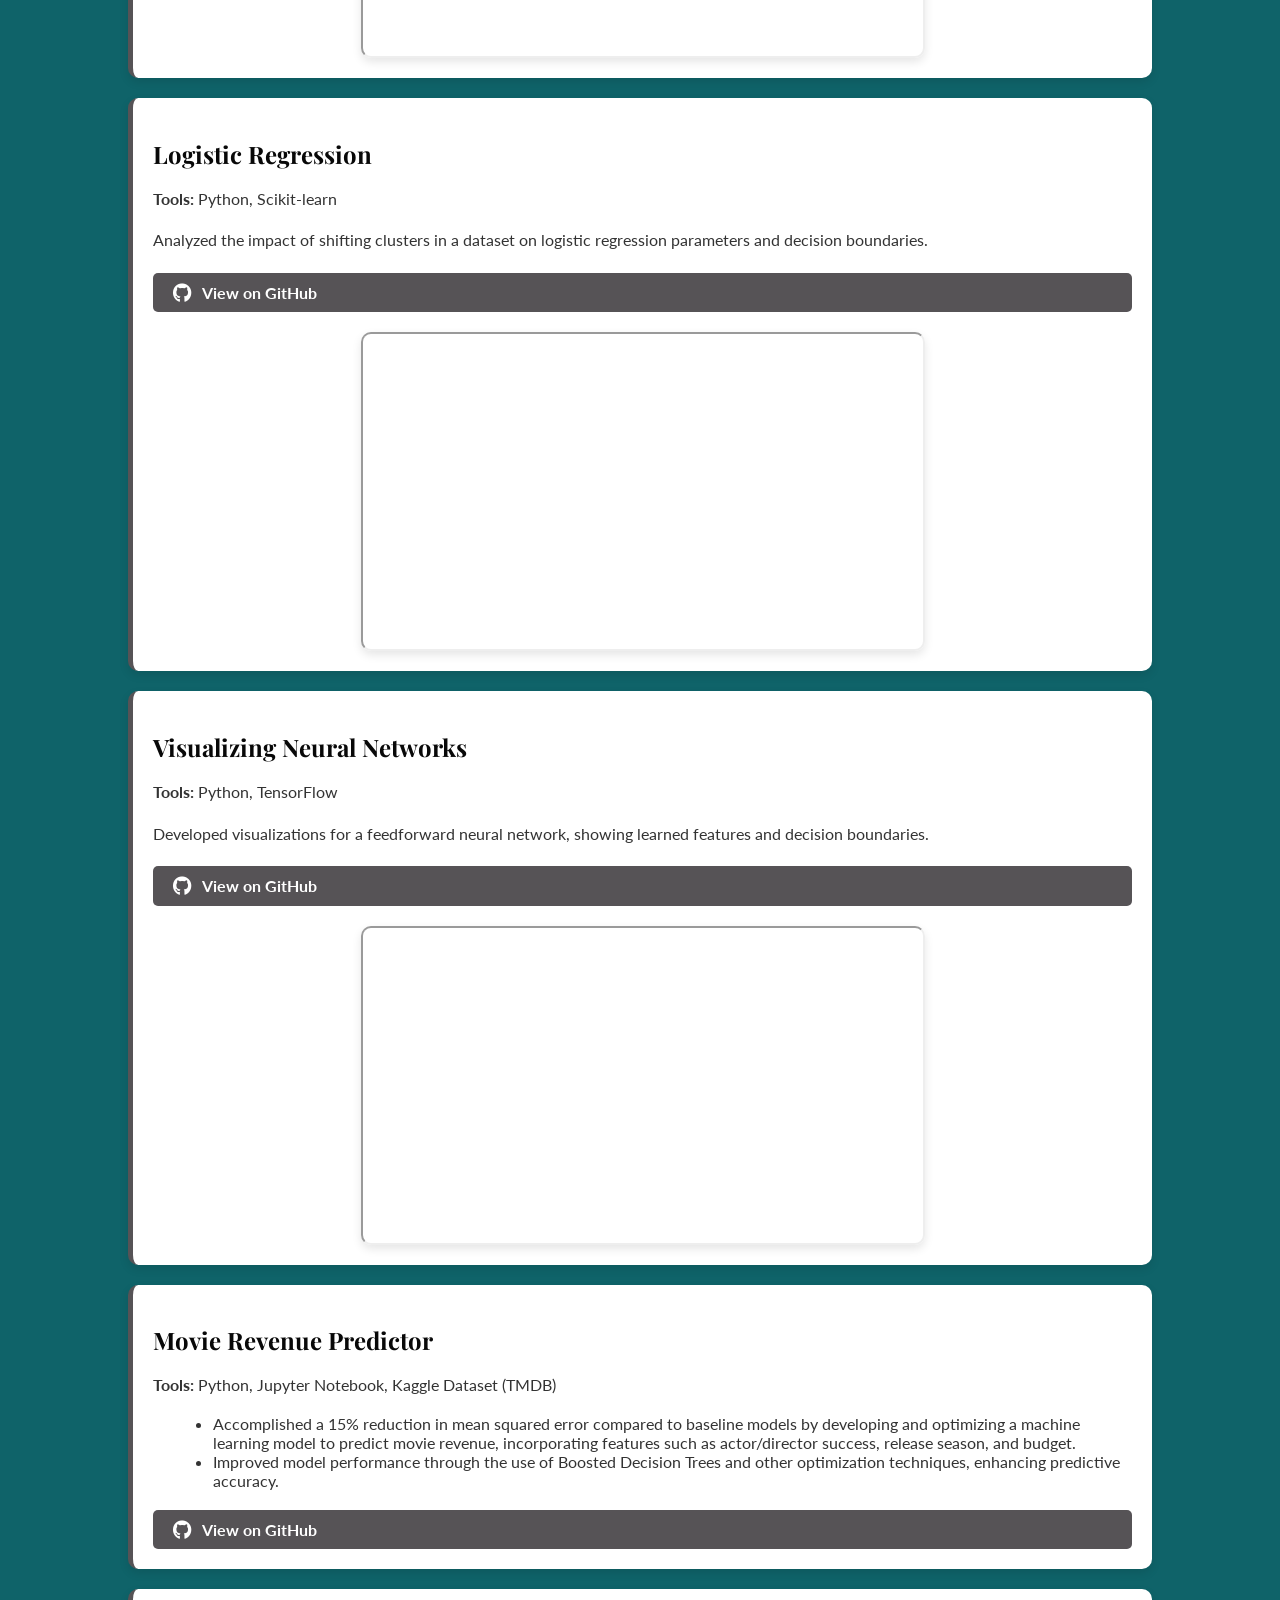
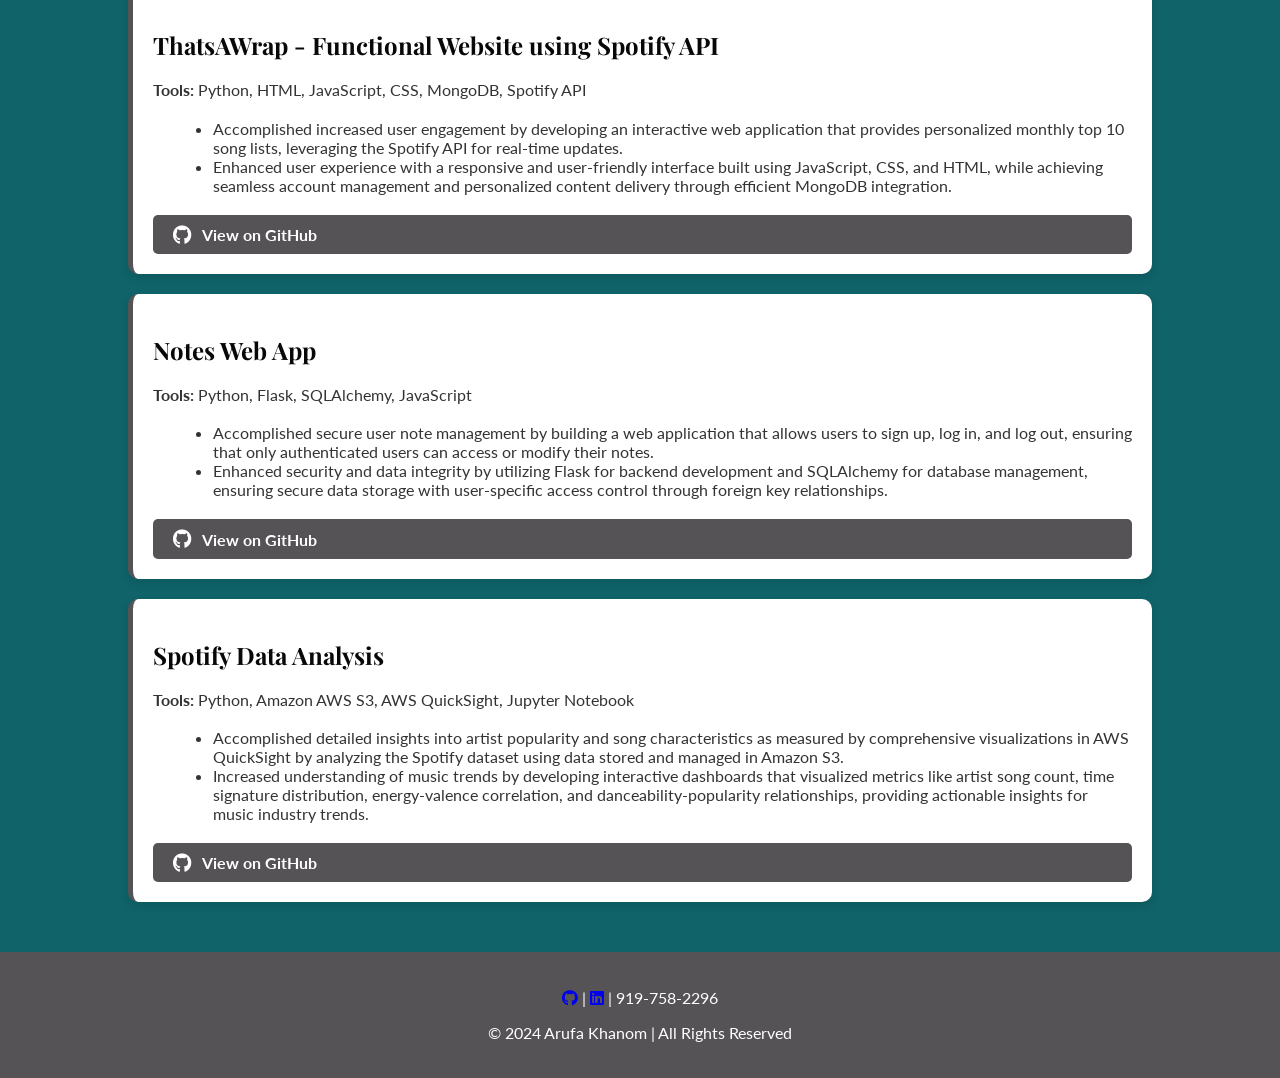
<file: projects.html>
<!DOCTYPE html>
<html lang="en">
<head>
    <meta charset="UTF-8">
    <meta name="viewport" content="width=device-width, initial-scale=1.0">
    <title>Projects - Arufa Khanom</title>
    <link rel="stylesheet" href="style.css">
    <link rel="stylesheet" href="https://cdnjs.cloudflare.com/ajax/libs/font-awesome/6.0.0-beta3/css/all.min.css">
</head>
<body>
    <header>
        <h1>Projects</h1>
        <nav>
            <a href="index.html">About Me</a>
            <a href="work-experience.html">Experiences</a>
            <a href="contact.html">Contact</a>
        </nav>
    </header>
    <section class="projects-section">

        <div class="project-box">
            <h2>Data Collection and Analysis</h2>
            <p><strong>Tools:</strong> Python, Pandas, NumPy</p>
            <p>Analyzed elevator arrival times to determine the best waiting location for minimizing expected walking distance.</p>
            <a class="btn" href="https://github.com/arufak/data-collection-and-analysis" target="_blank"><i class="fab fa-github"></i> View on GitHub</a>
        </div>

        <div class="project-box">
            <h2>KMeans Clustering Visualization Webpage</h2>
            <p><strong>Tools:</strong> JavaScript, D3.js, HTML, CSS</p>
            <p>Developed an interactive web application demonstrating KMeans clustering with various initialization methods.</p>
            <a class="btn" href="https://github.com/arufak/KMeans-Clustering-Visualization-Webpage" target="_blank"><i class="fab fa-github"></i> View on GitHub</a>
            <div class="video-container">
                <iframe width="560" height="315" src="https://www.youtube.com/embed/8xeO67lMb80" allowfullscreen></iframe>
            </div>
        </div>

        <div class="project-box">
            <h2>SVD Preprocessing on MNIST with Logistic Regression</h2>
            <p><strong>Tools:</strong> Python, NumPy, Scikit-learn</p>
            <p>Implemented Singular Value Decomposition (SVD) for dimensionality reduction and analyzed logistic regression classifier performance.</p>
            <a class="btn" href="https://github.com/arufak/SVD-Preprocessing-on-MNIST-with-Logistic-Regression" target="_blank"><i class="fab fa-github"></i> View on GitHub</a>
        </div>

        <div class="project-box">
            <h2>LSA Search Engine Webpage</h2>
            <p><strong>Tools:</strong> Python, Flask, Scikit-learn</p>
            <p>Built a search engine using Latent Semantic Analysis (LSA) to return top documents based on user queries.</p>
            <a class="btn" href="https://github.com/arufak/LSA-Search-Engine-Webpage" target="_blank"><i class="fab fa-github"></i> View on GitHub</a>
            <div class="video-container">
                <iframe width="560" height="315" src="https://www.youtube.com/embed/dU5MDuAs3Sg" allowfullscreen></iframe>
            </div>
        </div>

        <div class="project-box">
            <h2>K-Nearest Neighbors Kaggle Competition</h2>
            <p><strong>Tools:</strong> Python, Scikit-learn</p>
            <p>Developed a KNN model to predict customer churn for a bank, optimizing classification performance.</p>
            <a class="btn" href="https://github.com/arufak/K-Nearest-Neighbors-Kaggle-Competition" target="_blank"><i class="fab fa-github"></i> View on GitHub</a>
        </div>

        <div class="project-box">
            <h2>Interactive Linear Regression Assumptions</h2>
            <p><strong>Tools:</strong> JavaScript, HTML, CSS</p>
            <p>Created an interactive webpage demonstrating how changing parameters affect linear regression results.</p>
            <a class="btn" href="https://github.com/arufak/Interactive-Linear-Regression-Assumptions" target="_blank"><i class="fab fa-github"></i> View on GitHub</a>
            <div class="video-container">
                <iframe width="560" height="315" src="https://www.youtube.com/embed/_wO4dV9mmY0" allowfullscreen></iframe>
            </div>
        </div>

        <div class="project-box">
            <h2>Hypothesis Testing and Confidence Intervals in Linear Regression</h2>
            <p><strong>Tools:</strong> Python, JavaScript</p>
            <p>Implemented hypothesis testing and confidence intervals for linear regression using simulations.</p>
            <a class="btn" href="https://github.com/arufak/Hypothesis-Testing-and-Confidence-Intervals-in-Linear-Regression" target="_blank"><i class="fab fa-github"></i> View on GitHub</a>
            <div class="video-container">
                <iframe width="560" height="315" src="https://www.youtube.com/embed/kr79saCvyaY" allowfullscreen></iframe>
            </div>
        </div>

        <div class="project-box">
            <h2>Logistic Regression</h2>
            <p><strong>Tools:</strong> Python, Scikit-learn</p>
            <p>Analyzed the impact of shifting clusters in a dataset on logistic regression parameters and decision boundaries.</p>
            <a class="btn" href="https://github.com/arufak/Logistic-Regression" target="_blank"><i class="fab fa-github"></i> View on GitHub</a>
            <div class="video-container">
                <iframe width="560" height="315" src="https://www.youtube.com/embed/pLH4UfoA3pU" allowfullscreen></iframe>
            </div>
        </div>

        <div class="project-box">
            <h2>Visualizing Neural Networks</h2>
            <p><strong>Tools:</strong> Python, TensorFlow</p>
            <p>Developed visualizations for a feedforward neural network, showing learned features and decision boundaries.</p>
            <a class="btn" href="https://github.com/arufak/Visualizing-Neural-Networks" target="_blank"><i class="fab fa-github"></i> View on GitHub</a>
            <div class="video-container">
                <iframe width="560" height="315" src="https://www.youtube.com/embed/2e3nxq7Mi2E" allowfullscreen></iframe>
            </div>
        </div>

        <div class="project-box">
            <h2>Movie Revenue Predictor</h2>
            <p><strong>Tools:</strong> Python, Jupyter Notebook, Kaggle Dataset (TMDB)</p>
            <ul>
                <li>Accomplished a 15% reduction in mean squared error compared to baseline models by developing and optimizing a machine learning model to predict movie revenue, incorporating features such as actor/director success, release season, and budget.</li>
                <li>Improved model performance through the use of Boosted Decision Trees and other optimization techniques, enhancing predictive accuracy.</li>
            </ul>
            <a class="btn" href="https://github.com/arufak/PredictingMovieRevenue" target="_blank"><i class="fab fa-github"></i> View on GitHub</a>
        </div>

        <div class="project-box">
            <h2>ThatsAWrap - Functional Website using Spotify API</h2>
            <p><strong>Tools:</strong> Python, HTML, JavaScript, CSS, MongoDB, Spotify API</p>
            <ul>
                <li>Accomplished increased user engagement by developing an interactive web application that provides personalized monthly top 10 song lists, leveraging the Spotify API for real-time updates.</li>
                <li>Enhanced user experience with a responsive and user-friendly interface built using JavaScript, CSS, and HTML, while achieving seamless account management and personalized content delivery through efficient MongoDB integration.</li>
            </ul>
            <a class="btn" href="https://github.com/arufak/ThatsAWrap" target="_blank"><i class="fab fa-github"></i> View on GitHub</a>
        </div>

        <div class="project-box">
            <h2>Notes Web App</h2>
            <p><strong>Tools:</strong> Python, Flask, SQLAlchemy, JavaScript</p>
            <ul>
                <li>Accomplished secure user note management by building a web application that allows users to sign up, log in, and log out, ensuring that only authenticated users can access or modify their notes.</li>
                <li>Enhanced security and data integrity by utilizing Flask for backend development and SQLAlchemy for database management, ensuring secure data storage with user-specific access control through foreign key relationships.</li>
            </ul>
            <a class="btn" href="https://github.com/arufak/Flask-Web-App" target="_blank"><i class="fab fa-github"></i> View on GitHub</a>
        </div>

        <div class="project-box">
            <h2>Spotify Data Analysis</h2>
            <p><strong>Tools:</strong> Python, Amazon AWS S3, AWS QuickSight, Jupyter Notebook</p>
            <ul>
                <li>Accomplished detailed insights into artist popularity and song characteristics as measured by comprehensive visualizations in AWS QuickSight by analyzing the Spotify dataset using data stored and managed in Amazon S3.</li>
                <li>Increased understanding of music trends by developing interactive dashboards that visualized metrics like artist song count, time signature distribution, energy-valence correlation, and danceability-popularity relationships, providing actionable insights for music industry trends.</li>
            </ul>
            <a class="btn" href="https://github.com/arufak/Spotify-Data-Analysis" target="_blank"><i class="fab fa-github"></i> View on GitHub</a>
        </div>

    </section>

    <footer>
        <p>
            <a href="https://github.com/arufak" target="_blank"><i class="fab fa-github"></i></a> |
            <a href="https://www.linkedin.com/in/arufa-khanom/" target="_blank"><i class="fab fa-linkedin"></i></a> |
            919-758-2296
        </p>
        <p>&copy; 2024 Arufa Khanom | All Rights Reserved</p>
    </footer>
</body>
</html>
</file>
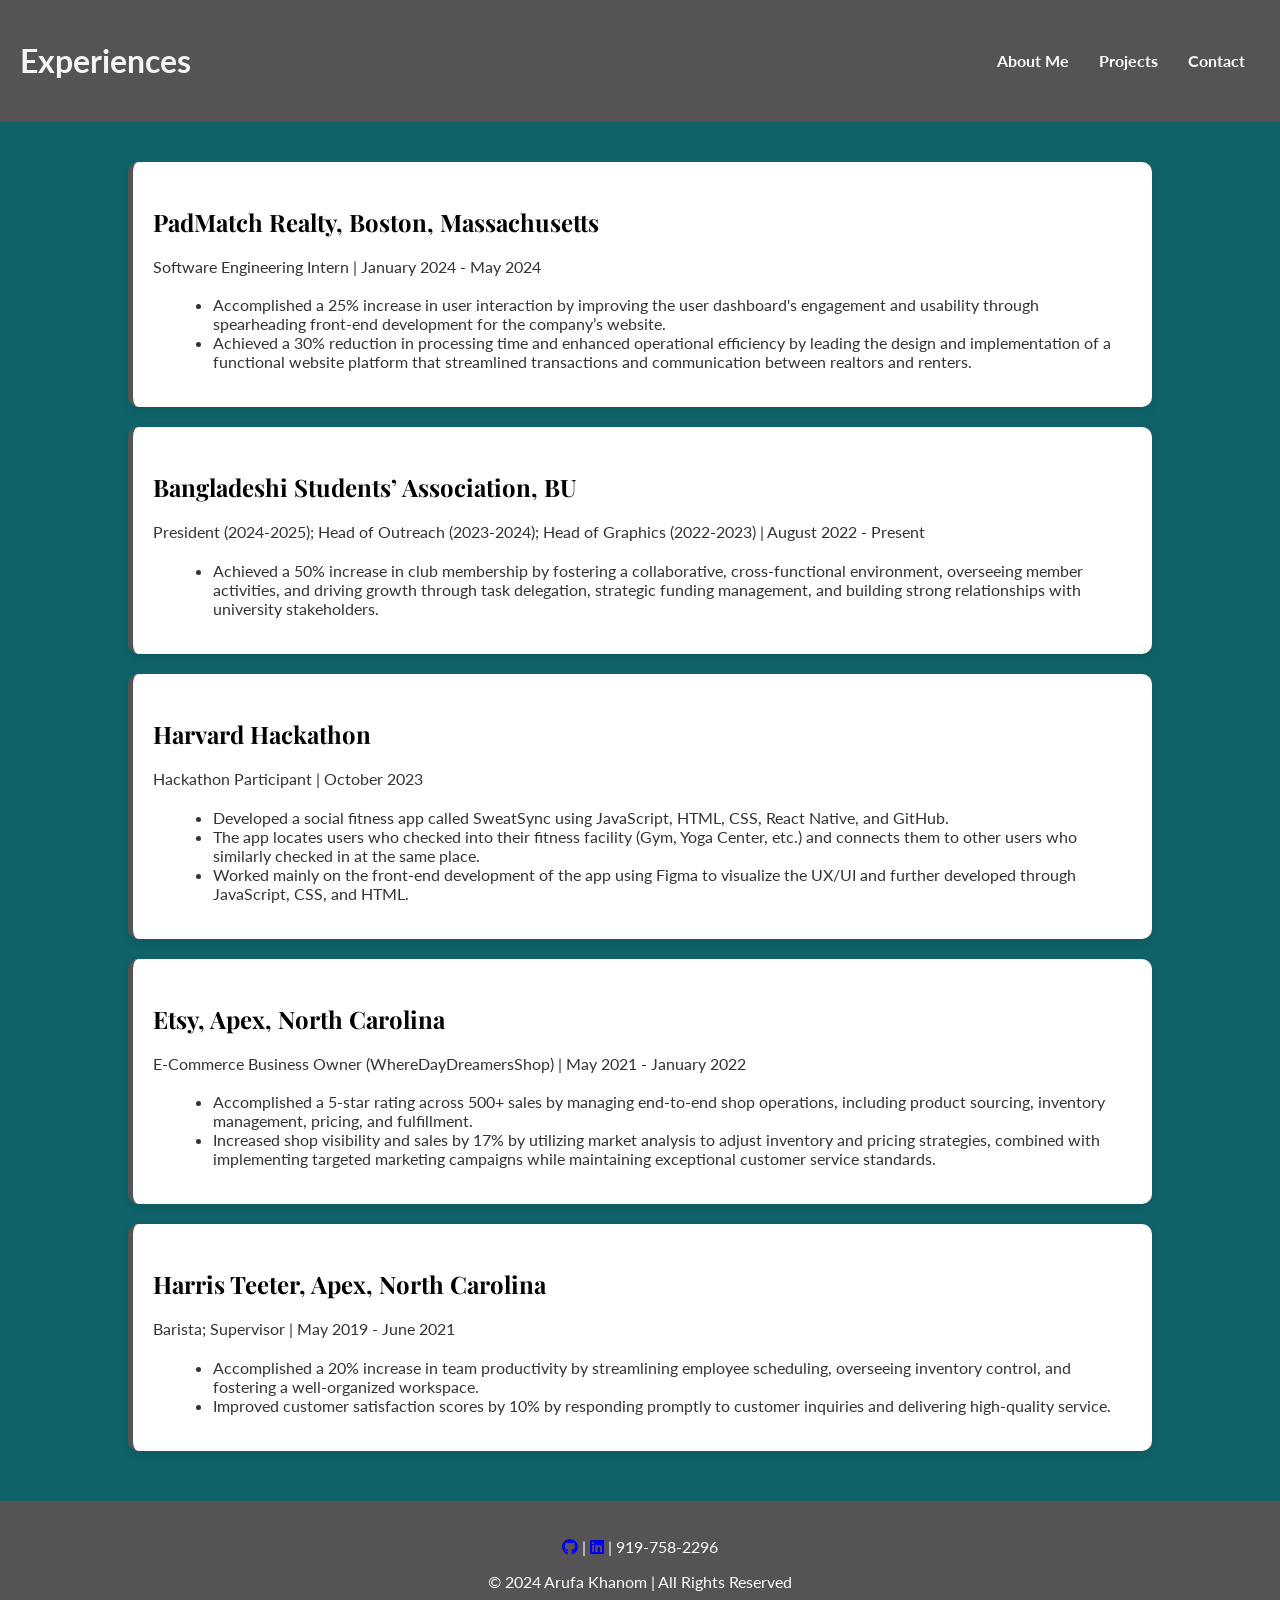
<file: work-experience.html>
<!DOCTYPE html>
<html lang="en">
<head>
    <meta charset="UTF-8">
    <meta name="viewport" content="width=device-width, initial-scale=1.0">
    <title>Experiences - Arufa Khanom</title>
    <link rel="stylesheet" href="style.css">
    <link rel="stylesheet" href="https://cdnjs.cloudflare.com/ajax/libs/font-awesome/6.0.0-beta3/css/all.min.css">
</head>
<body>
    <header>
        <h1>Experiences</h1>
        <nav>
            <a href="index.html">About Me</a>
            <a href="projects.html">Projects</a>
            <a href="contact.html">Contact</a>
        </nav>
    </header>
    
    <section class="work-experience-section">
        <div class="job-box">
            <h3>PadMatch Realty, Boston, Massachusetts</h3>
            <p>Software Engineering Intern | January 2024 - May 2024</p>
            <ul>
                <li>Accomplished a 25% increase in user interaction by improving the user dashboard's engagement and usability through spearheading front-end development for the company’s website.</li>
                <li>Achieved a 30% reduction in processing time and enhanced operational efficiency by leading the design and implementation of a functional website platform that streamlined transactions and communication between realtors and renters.</li>
            </ul>
        </div>

        <div class="job-box">
            <h3>Bangladeshi Students’ Association, BU</h3>
            <p>President (2024-2025); Head of Outreach (2023-2024); Head of Graphics (2022-2023) | August 2022 - Present</p>
            <ul>
                <li>Achieved a 50% increase in club membership by fostering a collaborative, cross-functional environment, overseeing member activities, and driving growth through task delegation, strategic funding management, and building strong relationships with university stakeholders.</li>
            </ul>
        </div>

        <div class="job-box">
            <h3>Harvard Hackathon</h3>
            <p>Hackathon Participant | October 2023</p>
            <ul>
                <li>Developed a social fitness app called SweatSync using JavaScript, HTML, CSS, React Native, and GitHub.</li>
                <li>The app locates users who checked into their fitness facility (Gym, Yoga Center, etc.) and connects them to other users who similarly checked in at the same place.</li>
                <li>Worked mainly on the front-end development of the app using Figma to visualize the UX/UI and further developed through JavaScript, CSS, and HTML.</li>
            </ul>
        </div>

        <div class="job-box">
            <h3>Etsy, Apex, North Carolina</h3>
            <p>E-Commerce Business Owner (WhereDayDreamersShop) | May 2021 - January 2022</p>
            <ul>
                <li>Accomplished a 5-star rating across 500+ sales by managing end-to-end shop operations, including product sourcing, inventory management, pricing, and fulfillment.</li>
                <li>Increased shop visibility and sales by 17% by utilizing market analysis to adjust inventory and pricing strategies, combined with implementing targeted marketing campaigns while maintaining exceptional customer service standards.</li>
            </ul>
        </div>

        <div class="job-box">
            <h3>Harris Teeter, Apex, North Carolina</h3>
            <p>Barista; Supervisor | May 2019 - June 2021</p>
            <ul>
                <li>Accomplished a 20% increase in team productivity by streamlining employee scheduling, overseeing inventory control, and fostering a well-organized workspace.</li>
                <li>Improved customer satisfaction scores by 10% by responding promptly to customer inquiries and delivering high-quality service.</li>
            </ul>
        </div>
    </section>

    <footer>
        <p>
            <a href="https://github.com/arufak" target="_blank"><i class="fab fa-github"></i></a> |
            <a href="https://www.linkedin.com/in/arufa-khanom/" target="_blank"><i class="fab fa-linkedin"></i></a> |
            919-758-2296
        </p>
        <p>&copy; 2024 Arufa Khanom | All Rights Reserved</p>
    </footer>
</body>
</html>
</file>
<file: styles.css>
/* Reset and Base Styles */
* {
    margin: 0;
    padding: 0;
    box-sizing: border-box;
}

body {
    font-family: 'Inter', sans-serif;
    line-height: 1.7;
    color: #000000;
    background: #f9f7f4;;
    font-weight: 300;
    padding-top: 70px;
}

.container {
    max-width: 800px;
    margin: 0 auto;
    padding: 0 30px;
}

/* Navigation */
.navbar {
    position: fixed;
    top: 0;
    left: 0;
    right: 0;
    background: rgba(249, 217, 217, 0.85);
    backdrop-filter: blur(20px);
    border-bottom: 1px solid rgba(168, 195, 154, 0.3);
    z-index: 1000;
    transition: all 0.3s ease;
    padding: 0;
}

.navbar.scrolled {
    background: rgba(249, 217, 217, 0.95);
    box-shadow: 0 4px 20px rgba(53, 87, 54, 0.1);
}

.nav-container {
    max-width: 800px;
    margin: 0 auto;
    padding: 0 30px;
    display: flex;
    justify-content: space-between;
    align-items: center;
    height: 70px;
}

.nav-logo {
    font-family: 'Playfair Display', serif;
    font-size: 1.5rem;
    color: #000000;
    text-decoration: none;
    font-weight: 500;
}

.nav-links {
    display: flex;
    gap: 40px;
    list-style: none;
    margin: 0;
    padding: 0;
}

.nav-links a {
    color: #000000;
    text-decoration: none;
    font-weight: 400;
    font-size: 0.95rem;
    transition: color 0.3s ease;
    position: relative;
}

.nav-links a:hover {
    color: #000000;
}

.nav-links a::after {
    content: '';
    position: absolute;
    bottom: -5px;
    left: 0;
    width: 0;
    height: 1px;
    background: #000000;
    transition: width 0.3s ease;
}

.nav-links a:hover::after {
    width: 100%;
}

/* Mobile menu */
.mobile-menu-btn {
    display: none;
    background: none;
    border: none;
    cursor: pointer;
    flex-direction: column;
    gap: 4px;
}

.mobile-menu-btn span {
    width: 20px;
    height: 1px;
    background: #000000;
    transition: all 0.3s ease;
}

/* Header */
.header {
    padding: 80px 0 60px;
    text-align: center;
    background: transparent;
}

.header h1 {
    font-family: 'Playfair Display', serif;
    font-size: 3.5rem;
    font-weight: 400;
    color: #000000;
    margin-bottom: 20px;
    letter-spacing: -0.5px;
}

.header .subtitle {
    font-size: 1.3rem;
    color: #000000;
    margin-bottom: 30px;
    font-weight: 300;
    letter-spacing: 0.5px;
}

.divider {
    width: 80px;
    height: 1px;
    background: #a8c39a;
    margin: 40px auto;
}

.contact-info {
    display: flex;
    justify-content: center;
    gap: 30px;
    flex-wrap: wrap;
    margin-top: 40px;
}

.contact-info a {
    color: #000000;
    text-decoration: none;
    font-weight: 400;
    font-size: 0.95rem;
    letter-spacing: 0.3px;
    transition: color 0.3s ease;
}

.contact-info a:hover {
    color: #000000;
}

/* Sections */
.section {
    padding: 60px 0;
    text-align: center;
}

.section-title {
    font-family: 'Playfair Display', serif;
    font-size: 2.5rem;
    font-weight: 400;
    color: #000000;
    margin-bottom: 50px;
    letter-spacing: -0.5px;
}

/* About */
.about-text {
    font-size: 1.1rem;
    line-height: 1.8;
    color: #000000;
    margin-bottom: 40px;
    text-align: left;
    max-width: 700px;
    margin-left: auto;
    margin-right: auto;
}

.about-text p {
    margin-bottom: 25px;
}

.education-card {
    background: rgba(255, 255, 255, 0.8);
    backdrop-filter: blur(10px);
    border: 1px solid rgba(168, 195, 154, 0.4);
    padding: 40px;
    border-radius: 15px;
    margin: 40px 0;
    text-align: center;
}

.education-card h3 {
    font-family: 'Playfair Display', serif;
    font-size: 1.4rem;
    color: #000000;
    margin-bottom: 15px;
}

.education-card p {
    color: #000000;
    margin-bottom: 8px;
}

.skills-container {
    margin-top: 50px;
}

.skills-grid {
    display: grid;
    grid-template-columns: repeat(auto-fit, minmax(100px, 1fr));
    gap: 15px;
    margin-top: 30px;
}

.skill-item {
    background: rgba(255, 255, 255, 0.7);
    border: 1px solid rgba(168, 195, 154, 0.4);
    padding: 15px 10px;
    border-radius: 10px;
    font-size: 0.9rem;
    color: #000000;
    font-weight: 400;
    transition: all 0.3s ease;
}

.skill-item:hover {
    background: rgba(255, 255, 255, 0.9);
    transform: translateY(-2px);
    border-color: #a8c39a;
}

/* Experience */
.experience-item {
    background: rgba(255, 255, 255, 0.8);
    backdrop-filter: blur(10px);
    border: 1px solid rgba(168, 195, 154, 0.4);
    padding: 40px;
    border-radius: 15px;
    margin-bottom: 30px;
    text-align: left;
}

.experience-title {
    font-family: 'Playfair Display', serif;
    font-size: 1.4rem;
    color: #000000;
    margin-bottom: 8px;
}

.experience-company {
    color: #000000;
    font-size: 1rem;
    margin-bottom: 5px;
    font-weight: 400;
}

.experience-period {
    color: #a8c39a;
    font-size: 0.9rem;
    font-style: italic;
    margin-bottom: 20px;
}

.experience-achievements {
    list-style: none;
}

.experience-achievements li {
    margin-bottom: 12px;
    padding-left: 20px;
    position: relative;
    color: #000000;
    line-height: 1.6;
}

.experience-achievements li::before {
    content: '·';
    position: absolute;
    left: 0;
    color: #a8c39a;
    font-size: 1.5rem;
    line-height: 1;
}

/* Projects */
.projects-grid {
    display: grid;
    grid-template-columns: repeat(auto-fit, minmax(300px, 1fr));
    gap: 30px;
    margin-top: 40px;
}

.project-card {
    background: rgba(255, 255, 255, 0.8);
    backdrop-filter: blur(10px);
    border: 1px solid rgba(168, 195, 154, 0.4);
    padding: 35px;
    border-radius: 15px;
    text-align: left;
    transition: all 0.3s ease;
}

.project-card:hover {
    transform: translateY(-5px);
    background: rgba(255, 255, 255, 0.9);
    border-color: #a8c39a;
}

.project-title {
    font-family: 'Playfair Display', serif;
    font-size: 1.3rem;
    color: #000000;
    margin-bottom: 15px;
}

.project-description {
    color: #000000;
    margin-bottom: 20px;
    line-height: 1.6;
}

.project-tags {
    display: flex;
    flex-wrap: wrap;
    gap: 8px;
    margin-bottom: 20px;
}

.project-tag {
    background: rgba(168, 195, 154, 0.3);
    color: #000000;
    padding: 5px 12px;
    border-radius: 15px;
    font-size: 0.8rem;
    border: 1px solid rgba(168, 195, 154, 0.5);
}

.project-links a {
    color: #000000;
    text-decoration: none;
    margin-right: 20px;
    font-weight: 400;
    border-bottom: 1px solid transparent;
    transition: border-color 0.3s ease;
}

.project-links a:hover {
    border-bottom: 1px solid #000000;
    color: #000000;
}

/* Certifications */
.cert-item {
    background: rgba(255, 255, 255, 0.8);
    backdrop-filter: blur(10px);
    border: 1px solid rgba(168, 195, 154, 0.4);
    padding: 35px;
    border-radius: 15px;
    margin-bottom: 25px;
    text-align: left;
}

.cert-title {
    font-family: 'Playfair Display', serif;
    font-size: 1.3rem;
    color: #000000;
    margin-bottom: 10px;
}

.cert-issuer {
    color: #000000;
    margin-bottom: 8px;
    font-weight: 400;
}

.cert-date {
    color: #a8c39a;
    font-size: 0.9rem;
    font-style: italic;
    margin-bottom: 15px;
}

.cert-description {
    color: #000000;
    line-height: 1.6;
    margin-bottom: 15px;
}

.cert-link a {
    color: #000000;
    text-decoration: none;
    font-weight: 400;
    border-bottom: 1px solid transparent;
    transition: border-color 0.3s ease;
}

.cert-link a:hover {
    border-bottom: 1px solid #000000;
    color: #000000;
}

/* Footer */
.footer {
    padding: 60px 0;
    text-align: center;
    background: transparent;
}

.footer-text {
    color: #000000;
    font-size: 0.95rem;
    line-height: 1.6;
}

/* Responsive */
@media (max-width: 768px) {
    .nav-container {
        padding: 0 20px;
    }

    .nav-links {
        position: absolute;
        top: 100%;
        left: 0;
        right: 0;
        background: rgba(249, 217, 217, 0.95);
        backdrop-filter: blur(20px);
        flex-direction: column;
        gap: 0;
        padding: 20px 0;
        border-bottom: 1px solid rgba(168, 195, 154, 0.4);
        transform: translateY(-100%);
        opacity: 0;
        visibility: hidden;
        transition: all 0.3s ease;
    }

    .nav-links.active {
        transform: translateY(0);
        opacity: 1;
        visibility: visible;
    }

    .nav-links a {
        padding: 15px 30px;
        display: block;
    }

    .mobile-menu-btn {
        display: flex;
    }

    .mobile-menu-btn.active span:nth-child(1) {
        transform: rotate(45deg) translate(4px, 4px);
    }

    .mobile-menu-btn.active span:nth-child(2) {
        opacity: 0;
    }

    .mobile-menu-btn.active span:nth-child(3) {
        transform: rotate(-45deg) translate(4px, -4px);
    }

    .container {
        padding: 0 20px;
    }

    .header h1 {
        font-size: 2.8rem;
    }

    .section-title {
        font-size: 2rem;
    }

    .contact-info {
        flex-direction: column;
        gap: 15px;
    }

    .projects-grid {
        grid-template-columns: 1fr;
    }

    .skills-grid {
        grid-template-columns: repeat(2, 1fr);
    }

    .experience-item,
    .project-card,
    .cert-item,
    .education-card {
        padding: 25px;
    }
}
</file>
<file: style.css>
/* Import Custom Fonts */
@import url('https://fonts.googleapis.com/css2?family=Dancing+Script:wght@700&family=Playfair+Display:wght@600&family=Lato:wght@400;700&display=swap');

/* Global Styles */
body {
    font-family: 'Lato', sans-serif;
    background-color: #0f6369; /* Dark Green Background */
    color: #f4f4f4;
    margin: 0;
    padding: 0;
}

/* Logo and Navigation */
header {
    display: flex;
    justify-content: space-between;
    align-items: center;
    padding: 20px;
    background-color: #565356; /* Darker Green for Header */
}

.signature {
    font-family: 'Dancing Script', cursive;
    font-size: 2.5rem;
    color: #fff;
}

nav {
    display: flex;
    justify-content: center;
}

nav a {
    color: #fff;
    margin: 0 15px;
    text-decoration: none;
    font-weight: 700;
    font-size: 1rem;
}

nav a:hover {
    color: #756785; /* Gold color on hover */
    transition: color 0.3s;
}

/* Introduction Section */
.intro {
    text-align: center;
    margin: 50px 0;
}

.intro h2 {
    font-size: 1.5rem;
    font-weight: 400;
    color: #ffffff; /* Gold color */
}

.intro h1 {
    font-size: 4rem;
    font-family: 'Playfair Display', serif;
    font-weight: 600;
    color: #f9f9f9;
}

.tagline {
    font-size: 1.2rem;
    font-weight: 400;
    margin-top: 10px;
}

/* About Section */
.about {
    text-align: center;
    margin: 30px auto;
    width: 80%;
    max-width: 900px;
    background-color: #2b5461; /* Slightly lighter green for the about box */
    padding: 40px;
    border-radius: 8px;
}

.about h3 {
    font-size: 1.8rem;
    font-family: 'Playfair Display', serif;
    color: #ffffff; /* Gold */
    margin-bottom: 20px;
}

.about-details {
    display: flex;
    justify-content: space-between;
    text-align: left;
    color: #f4f4f4;
}

.left-column {
    flex: 1;
    margin-right: 20px;
}

.right-column {
    flex: 2;
}

.about p {
    line-height: 1.8;
    font-size: 1.1rem;
}

/* Work Experience Section */
.work-experience-section {
    width: 80%;
    margin: 40px auto;
    display: flex;
    flex-direction: column;
    gap: 20px;
}

.job-box {
    background-color: #fff; /* White background for job boxes */
    padding: 20px;
    border-radius: 10px;
    box-shadow: 0 4px 10px rgba(0, 0, 0, 0.1); /* Subtle shadow for depth */
    border-left: 5px solid #565356; /* Accent border matching the header/footer */
}

.job-box h3 {
    font-family: 'Playfair Display', serif;
    font-size: 1.5rem;
    color: #000000; /* Gold color for job titles */
    margin-bottom: 10px;
}

.job-box p {
    font-size: 1rem;
    line-height: 1.6;
    color: #333; /* Darker text for descriptions */
}

.job-box ul {
    list-style-type: disc;
    margin-left: 20px;
    color: #333;
}

/* Projects Section */
.projects-section {
    width: 80%;
    margin: 40px auto;
    display: flex;
    flex-direction: column;
    gap: 20px;
}

.project-box {
    background-color: #fff; /* White background for project boxes */
    padding: 20px;
    border-radius: 10px;
    box-shadow: 0 4px 10px rgba(0, 0, 0, 0.1); /* Subtle shadow for depth */
    border-left: 5px solid #565356; /* Accent border matching the header/footer */
}

.project-box h2 {
    font-family: 'Playfair Display', serif;
    font-size: 1.5rem;
    color: #080808; /* Gold color for project titles */
    margin-bottom: 10px;
}

.project-box p {
    font-size: 1rem;
    line-height: 1.6;
    color: #333; /* Darker text for descriptions */
}

.project-box ul {
    list-style-type: disc;
    margin-left: 20px;
    color: #333;
}

/* Button */
.btn {
    display: inline-block;
    padding: 10px 20px;
    background-color: #565356;
    color: #fff;
    font-weight: 700;
    border-radius: 5px;
    text-decoration: none;
    transition: background-color 0.3s ease;
    margin-top: 20px;
    display: flex;
    align-items: center;
    gap: 10px;
}

.btn:hover {
    background-color: #756785; /* Darker purple on hover */
}

.btn i {
    font-size: 1.2rem;
}

/* Video Container for Assignment 2 */
.video-container {
    margin-top: 20px;
    display: flex;
    justify-content: center;
}

.video-container iframe {
    width: 100%;
    max-width: 560px;
    height: 315px;
    border-radius: 10px;
    box-shadow: 0 4px 10px rgba(0, 0, 0, 0.1); /* Subtle shadow */
}

/* Footer */
footer {
    text-align: center;
    padding: 20px;
    background-color: #565356;
    color: #ffffff; /* Gold color for footer text */
    margin-top: 50px;
    font-size: 1rem;
}

/* Responsive Design */
@media (max-width: 768px) {
    .work-experience-section,
    .projects-section {
        width: 90%;
    }

    .job-box h3, .project-box h2 {
        font-size: 1.3rem;
    }
}

/* Contact Page Styles */
.contact-main {
    display: flex;
    justify-content: space-around;
    align-items: flex-start;
    flex-wrap: wrap;
    margin: 40px auto;
    width: 80%;
    max-width: 1200px;
}

/* Contact Information Styling */
.contact-info {
    background-color: #2b5461; /* Matching color for consistency */
    padding: 20px;
    border-radius: 10px;
    width: 40%;
    min-width: 300px;
    color: #fff;
    box-shadow: 0 4px 10px rgba(0, 0, 0, 0.1);
}

.contact-info h2 {
    font-family: 'Playfair Display', serif;
    font-size: 1.8rem;
    color: #f9f9f9; /* Gold color */
    margin-bottom: 10px;
}

.contact-info p {
    font-size: 1.1rem;
    line-height: 1.6;
    margin: 10px 0;
}

.contact-info a {
    color: #f9f9f9;
    text-decoration: underline;
}

.contact-info a:hover {
    color: #756785; /* Gold hover */
}

/* Contact Form Styling */
.contact-form {
    width: 50%;
    min-width: 300px;
    padding: 20px;
}

.contact-form h2 {
    font-family: 'Playfair Display', serif;
    font-size: 1.8rem;
    color: #f9f9f9;
    margin-bottom: 20px;
}

.google-form {
    width: 100%;
    height: 800px;
    border: none;
    box-shadow: 0 4px 10px rgba(0, 0, 0, 0.1);
    border-radius: 10px;
}

/* Responsive Design */
@media (max-width: 768px) {
    .contact-main {
        flex-direction: column;
        align-items: center;
    }

    .contact-info, .contact-form {
        width: 100%;
    }
}

/* Assignments Section */
.assignments-section {
    width: 80%;
    margin: 40px auto;
    display: flex;
    flex-direction: column;
    gap: 20px; /* Space between each assignment box */
}

.assignment-box {
    background-color: #fff; /* White background for assignment boxes */
    padding: 20px;
    border-radius: 10px;
    box-shadow: 0 4px 10px rgba(0, 0, 0, 0.1); /* Subtle shadow for depth */
    border-left: 5px solid #565356; /* Accent border matching the header/footer */
}

/* Specific styling for Assignment 0 */
.assignment-box.assignment-0 {
    /* If you want to add specific styles to Assignment 0, you can add them here */
    border-left: 5px solid #565356; /* Same styling to ensure consistency */
}

/* Specific styling for Assignment 1 */
.assignment-box.assignment-1 {
    /* If you want to add specific styles to Assignment 1, you can add them here */
    border-left: 5px solid #565356; /* Same styling to ensure consistency */
}

/* Specific styling for Assignment 2 */
.assignment-box.assignment-2 {
    /* Specific styles for Assignment 2 */
    border-left: 5px solid #565356; /* Same styling to ensure consistency */
}

/* Specific styling for Assignment 3 */
.assignment-box.assignment-3 {
    /* Specific styles for Assignment 3 */
    border-left: 5px solid #565356; /* Same styling to ensure consistency */
}

.assignment-box h2 {
    font-family: 'Playfair Display', serif;
    font-size: 1.5rem;
    color: #000000; /* Black color for assignment titles */
    margin-bottom: 10px;
}

.assignment-box p {
    font-size: 1rem;
    line-height: 1.6;
    color: #333; /* Darker text for descriptions */
}

.assignment-box a {
    display: inline-block;
    padding: 10px 20px;
    background-color: #565356;
    color: #fff;
    font-weight: 700;
    border-radius: 5px;
    text-decoration: none;
    transition: background-color 0.3s ease;
    margin-top: 20px;
    display: flex;
    align-items: center;
    gap: 10px;
}

.assignment-box a:hover {
    background-color: #756785; /* Darker purple on hover */
}

.assignment-box i {
    font-size: 1.2rem;
}

/* Responsive Design */
@media (max-width: 768px) {
    .assignments-section {
        width: 90%;
    }
    
    .assignment-box h2 {
        font-size: 1.3rem;
    }

    .video-container iframe {
        width: 100%;
        height: auto;
    }
}
</file>
